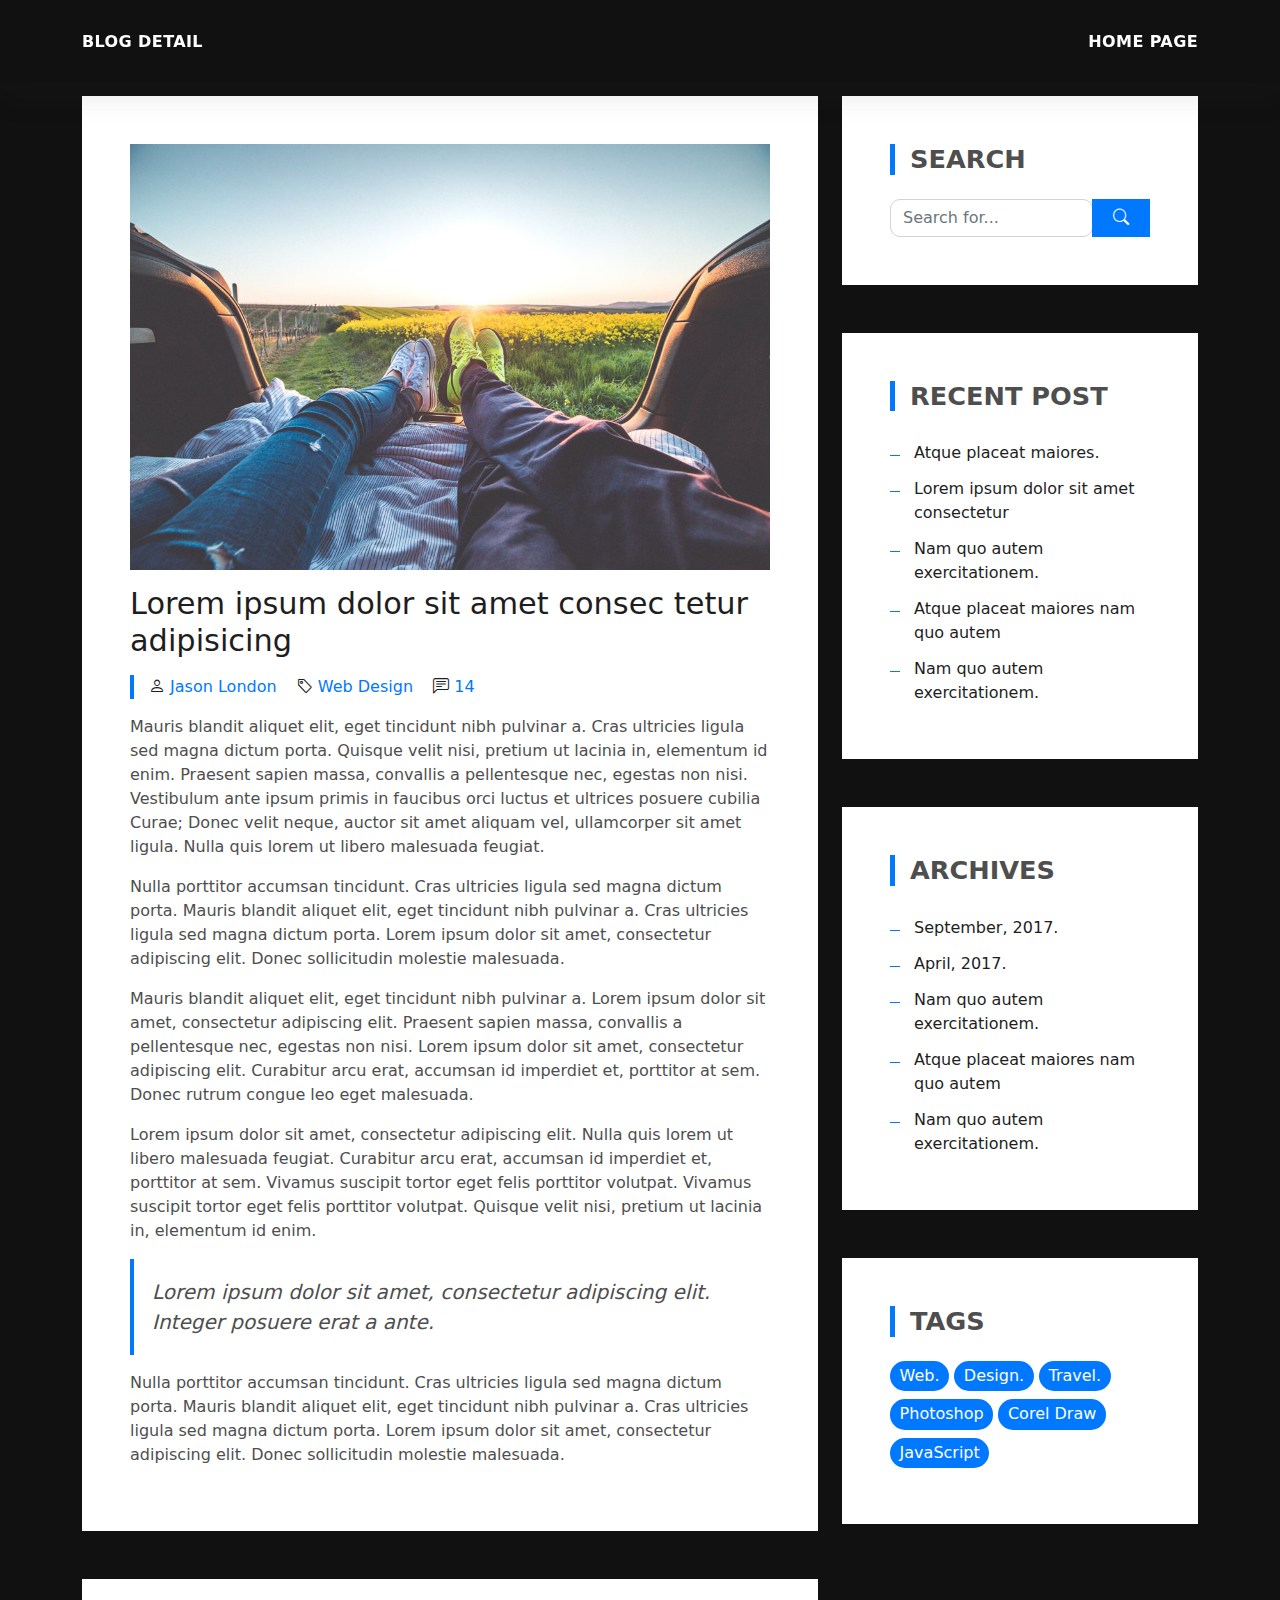
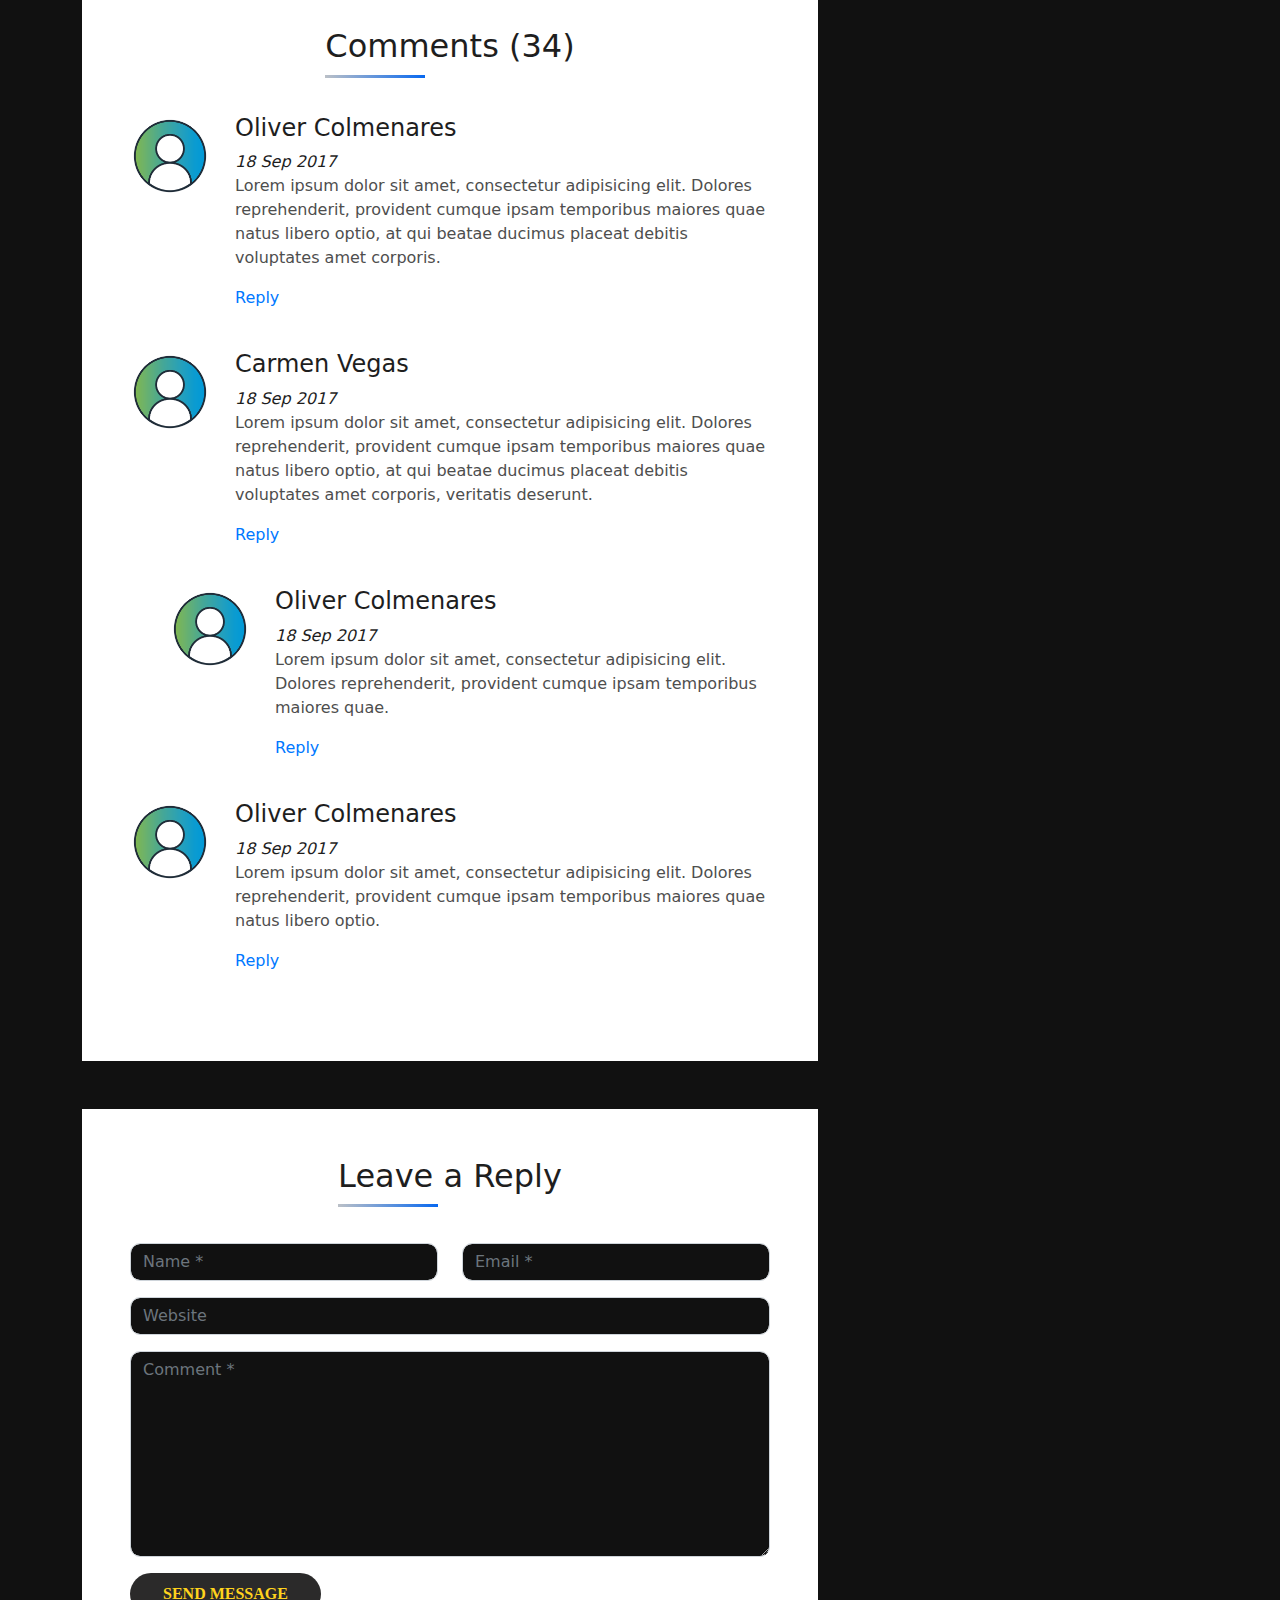
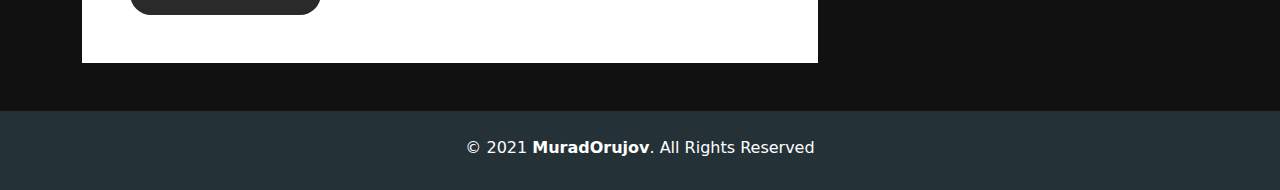
<file: blog-single.html>
<!DOCTYPE html>
<html lang="en">

<head>
  <meta charset="utf-8">
  <meta name="viewport" content="width=device-width, initial-scale=1, shrink-to-fit=no">
  <meta content="width=device-width, initial-scale=1.0" name="viewport">

  <title>Blog | Murad Orucov</title>
  <meta content="" name="description">
  <meta content="" name="keywords">

  <!-- Favicons -->
  <link href="assets/img/logo.png" rel="icon">
  <!--<link href="assets/img/apple-touch-icon.png" rel="apple-touch-icon">-->

  <!-- Lib CSS Files -->
  <link href="assets/css/lib/bootstrap.min.css" rel="stylesheet">
  <link href="assets/css/lib/bootstrap-icons.css" rel="stylesheet">
  <link href="assets/css/lib/glightbox.min.css" rel="stylesheet">
  <link href="assets/css/lib/swiper-bundle.min.css" rel="stylesheet">

  <!-- Template Main CSS File -->
  <link href="assets/css/style.css" rel="stylesheet">
  <link href="assets/css/addition.css" rel="stylesheet">
  <!-- Bootstrap CSS -->
  <!-- <link rel="stylesheet" href="https://stackpath.bootstrapcdn.com/bootstrap/4.3.1/css/bootstrap.min.css"
    integrity="sha384-ggOyR0iXCbMQv3Xipma34MD+dH/1fQ784/j6cY/iJTQUOhcWr7x9JvoRxT2MZw1T" crossorigin="anonymous"> -->
</head>

<body>

  <div id="preloader" class="loader_bg">
    <div class="loader"></div>
    <!-- <div class="loader-it"></div>
        <div class="loader-i"></div> -->
  </div>

  <!-- <div id="preloader"></div> -->
  <a href="#" class="back-to-top d-flex align-items-center justify-content-center"><i
      class="bi bi-arrow-up-short"></i></a>

  <!-- ======= Header ======= -->
  <header id="header" class="fixed-top header-back">

    <div class="container ">

      <nav id="navbar" class="navbar d-flex align-items-center justify-content-between">
        <ul class="d-flex li-padding">
          <li><a class="nav-link scrollto ">Blog Detail</a> </li>
          <li><a class="nav-link scrollto " href="./index.html">Home Page</a></li>
        </ul>
      </nav>

    </div>

  </header><!-- End Header -->

  <main id="main">



    <!-- ======= Blog Single Section ======= -->
    <section class="blog-wrapper sect-pt4" id="blog">
      <div class="container">
        <div class="row">
          <div class="col-md-8">
            <div class="post-box">
              <div class="post-thumb">
                <img src="assets/img/post-1.jpg" class="img-fluid" alt="">
              </div>
              <div class="post-meta">
                <h1 class="article-title">Lorem ipsum dolor sit amet consec tetur adipisicing</h1>
                <ul>
                  <li>
                    <span class="bi bi-person"></span>
                    <a href="#">Jason London</a>
                  </li>
                  <li>
                    <span class="bi bi-tag"></span>
                    <a href="#">Web Design</a>
                  </li>
                  <li>
                    <span class="bi bi-chat-left-text"></span>
                    <a href="#">14</a>
                  </li>
                </ul>
              </div>
              <div class="article-content">
                <p>
                  Mauris blandit aliquet elit, eget tincidunt nibh pulvinar a. Cras ultricies ligula sed magna dictum
                  porta. Quisque velit
                  nisi, pretium ut lacinia in, elementum id enim. Praesent sapien massa, convallis a pellentesque
                  nec, egestas non nisi. Vestibulum ante ipsum primis in faucibus orci luctus et ultrices posuere
                  cubilia Curae; Donec velit neque, auctor sit amet aliquam vel, ullamcorper sit amet ligula.
                  Nulla quis lorem ut libero malesuada feugiat.
                </p>
                <p>
                  Nulla porttitor accumsan tincidunt. Cras ultricies ligula sed magna dictum porta. Mauris blandit
                  aliquet elit, eget tincidunt
                  nibh pulvinar a. Cras ultricies ligula sed magna dictum porta. Lorem ipsum dolor sit amet,
                  consectetur adipiscing elit. Donec sollicitudin molestie malesuada.
                </p>
                <p>
                  Mauris blandit aliquet elit, eget tincidunt nibh pulvinar a. Lorem ipsum dolor sit amet, consectetur
                  adipiscing elit. Praesent
                  sapien massa, convallis a pellentesque nec, egestas non nisi. Lorem ipsum dolor sit amet,
                  consectetur adipiscing elit. Curabitur arcu erat, accumsan id imperdiet et, porttitor at
                  sem. Donec rutrum congue leo eget malesuada.
                </p>
                <p>
                  Lorem ipsum dolor sit amet, consectetur adipiscing elit. Nulla quis lorem ut libero malesuada feugiat.
                  Curabitur arcu erat,
                  accumsan id imperdiet et, porttitor at sem. Vivamus suscipit tortor eget felis porttitor
                  volutpat. Vivamus suscipit tortor eget felis porttitor volutpat. Quisque velit nisi, pretium
                  ut lacinia in, elementum id enim.
                </p>
                <blockquote class="blockquote">
                  <p class="mb-0">Lorem ipsum dolor sit amet, consectetur adipiscing elit. Integer posuere erat a ante.
                  </p>
                </blockquote>
                <p>
                  Nulla porttitor accumsan tincidunt. Cras ultricies ligula sed magna dictum porta. Mauris blandit
                  aliquet elit, eget tincidunt
                  nibh pulvinar a. Cras ultricies ligula sed magna dictum porta. Lorem ipsum dolor sit amet,
                  consectetur adipiscing elit. Donec sollicitudin molestie malesuada.
                </p>
              </div>
            </div>
            <div class="box-comments">
              <div class="title-box-2">
                <h4 class="title-comments title-left">Comments (34)</h4>
              </div>
              <ul class="list-comments">
                <li>
                  <div class="comment-avatar">
                    <img src="assets/img/user.png" alt="">
                  </div>
                  <div class="comment-details">
                    <h4 class="comment-author">Oliver Colmenares</h4>
                    <span>18 Sep 2017</span>
                    <p>
                      Lorem ipsum dolor sit amet, consectetur adipisicing elit. Dolores reprehenderit, provident cumque
                      ipsam temporibus maiores
                      quae natus libero optio, at qui beatae ducimus placeat debitis voluptates amet corporis.
                    </p>
                    <a href="3">Reply</a>
                  </div>
                </li>
                <li>
                  <div class="comment-avatar">
                    <img src="assets/img/user.png" alt="">
                  </div>
                  <div class="comment-details">
                    <h4 class="comment-author">Carmen Vegas</h4>
                    <span>18 Sep 2017</span>
                    <p>
                      Lorem ipsum dolor sit amet, consectetur adipisicing elit. Dolores reprehenderit, provident cumque
                      ipsam temporibus maiores
                      quae natus libero optio, at qui beatae ducimus placeat debitis voluptates amet corporis,
                      veritatis deserunt.
                    </p>
                    <a href="3">Reply</a>
                  </div>
                </li>
                <li class="comment-children">
                  <div class="comment-avatar">
                    <img src="assets/img/user.png" alt="">
                  </div>
                  <div class="comment-details">
                    <h4 class="comment-author">Oliver Colmenares</h4>
                    <span>18 Sep 2017</span>
                    <p>
                      Lorem ipsum dolor sit amet, consectetur adipisicing elit. Dolores reprehenderit, provident cumque
                      ipsam temporibus maiores
                      quae.
                    </p>
                    <a href="3">Reply</a>
                  </div>
                </li>
                <li>
                  <div class="comment-avatar">
                    <img src="assets/img/user.png" alt="">
                  </div>
                  <div class="comment-details">
                    <h4 class="comment-author">Oliver Colmenares</h4>
                    <span>18 Sep 2017</span>
                    <p>
                      Lorem ipsum dolor sit amet, consectetur adipisicing elit. Dolores reprehenderit, provident cumque
                      ipsam temporibus maiores
                      quae natus libero optio.
                    </p>
                    <a href="3">Reply</a>
                  </div>
                </li>
              </ul>
            </div>
            <div class="form-comments">
              <div class="title-box-2">
                <h3 class="title-left">
                  Leave a Reply
                </h3>
              </div>
              <form class="form-mf">
                <div class="row">
                  <div class="col-md-6 mb-3">
                    <div class="form-group">
                      <input type="text" class="form-control input-mf" id="inputName" placeholder="Name *" required>
                    </div>
                  </div>
                  <div class="col-md-6 mb-3">
                    <div class="form-group">
                      <input type="email" class="form-control input-mf" id="inputEmail1" placeholder="Email *" required>
                    </div>
                  </div>
                  <div class="col-md-12 mb-3">
                    <div class="form-group">
                      <input type="url" class="form-control input-mf" id="inputUrl" placeholder="Website">
                    </div>
                  </div>
                  <div class="col-md-12 mb-3">
                    <div class="form-group">
                      <textarea id="textMessage" class="form-control input-mf" placeholder="Comment *" name="message"
                        cols="45" rows="8" required></textarea>
                    </div>
                  </div>
                  <div class="col-md-12">
                    <button type="submit" class="button button-a button-big button-rouded">Send Message</button>
                  </div>
                </div>
              </form>
            </div>
          </div>
          <div class="col-md-4">
            <div class="widget-sidebar sidebar-search">
              <h5 class="sidebar-title">Search</h5>
              <div class="sidebar-content">
                <form>
                  <div class="input-group">
                    <input type="text" class="form-control" placeholder="Search for..." aria-label="Search for...">
                    <span class="input-group-btn">
                      <button class="btn btn-secondary btn-search" type="button">
                        <span class="bi bi-search"></span>
                      </button>
                    </span>
                  </div>
                </form>
              </div>
            </div>
            <div class="widget-sidebar">
              <h5 class="sidebar-title">Recent Post</h5>
              <div class="sidebar-content">
                <ul class="list-sidebar">
                  <li>
                    <a href="#">Atque placeat maiores.</a>
                  </li>
                  <li>
                    <a href="#">Lorem ipsum dolor sit amet consectetur</a>
                  </li>
                  <li>
                    <a href="#">Nam quo autem exercitationem.</a>
                  </li>
                  <li>
                    <a href="#">Atque placeat maiores nam quo autem</a>
                  </li>
                  <li>
                    <a href="#">Nam quo autem exercitationem.</a>
                  </li>
                </ul>
              </div>
            </div>
            <div class="widget-sidebar">
              <h5 class="sidebar-title">Archives</h5>
              <div class="sidebar-content">
                <ul class="list-sidebar">
                  <li>
                    <a href="#">September, 2017.</a>
                  </li>
                  <li>
                    <a href="#">April, 2017.</a>
                  </li>
                  <li>
                    <a href="#">Nam quo autem exercitationem.</a>
                  </li>
                  <li>
                    <a href="#">Atque placeat maiores nam quo autem</a>
                  </li>
                  <li>
                    <a href="#">Nam quo autem exercitationem.</a>
                  </li>
                </ul>
              </div>
            </div>
            <div class="widget-sidebar widget-tags">
              <h5 class="sidebar-title">Tags</h5>
              <div class="sidebar-content">
                <ul>
                  <li>
                    <a href="#">Web.</a>
                  </li>
                  <li>
                    <a href="#">Design.</a>
                  </li>
                  <li>
                    <a href="#">Travel.</a>
                  </li>
                  <li>
                    <a href="#">Photoshop</a>
                  </li>
                  <li>
                    <a href="#">Corel Draw</a>
                  </li>
                  <li>
                    <a href="#">JavaScript</a>
                  </li>
                </ul>
              </div>
            </div>
          </div>
        </div>
      </div>
    </section><!-- End Blog Single Section -->

  </main><!-- End #main -->

  <!-- ======= Footer ======= -->
  <footer>
    <div class="container">
      <div class="row">
        <div class="col-sm-12">
          <div class="copyright-box">
            <p class="copyright">&copy; 2021 <strong>MuradOrujov</strong>. All Rights Reserved</p>
          </div>
        </div>
      </div>
    </div>
  </footer><!-- End  Footer -->

  <!-- Lib JS Files -->
  <script src="assets/js/lib/bootstrap.bundle.min.js"></script>
  <script src="assets/js/lib/glightbox.min.js"></script>
  <script src="assets/js/lib/validate.js"></script>
  <script src="assets/js/lib/purecounter.js"></script>
  <script src="assets/js/lib/swiper-bundle.min.js"></script>
  <script src="assets/js/lib/typed.min.js"></script>

  <!-- Template Main JS File -->
  <script src="assets/js/main.js"></script>

  <!-- Optional JavaScript -->
  <!-- jQuery first, then Popper.js, then Bootstrap JS -->
  <script src="https://code.jquery.com/jquery-3.3.1.slim.min.js"
    integrity="sha384-q8i/X+965DzO0rT7abK41JStQIAqVgRVzpbzo5smXKp4YfRvH+8abtTE1Pi6jizo"
    crossorigin="anonymous"></script>
  <script src="https://cdnjs.cloudflare.com/ajax/libs/popper.js/1.14.7/umd/popper.min.js"
    integrity="sha384-UO2eT0CpHqdSJQ6hJty5KVphtPhzWj9WO1clHTMGa3JDZwrnQq4sF86dIHNDz0W1"
    crossorigin="anonymous"></script>
  <script src="https://stackpath.bootstrapcdn.com/bootstrap/4.3.1/js/bootstrap.min.js"
    integrity="sha384-JjSmVgyd0p3pXB1rRibZUAYoIIy6OrQ6VrjIEaFf/nJGzIxFDsf4x0xIM+B07jRM"
    crossorigin="anonymous"></script>

</body>

</html>
</file>
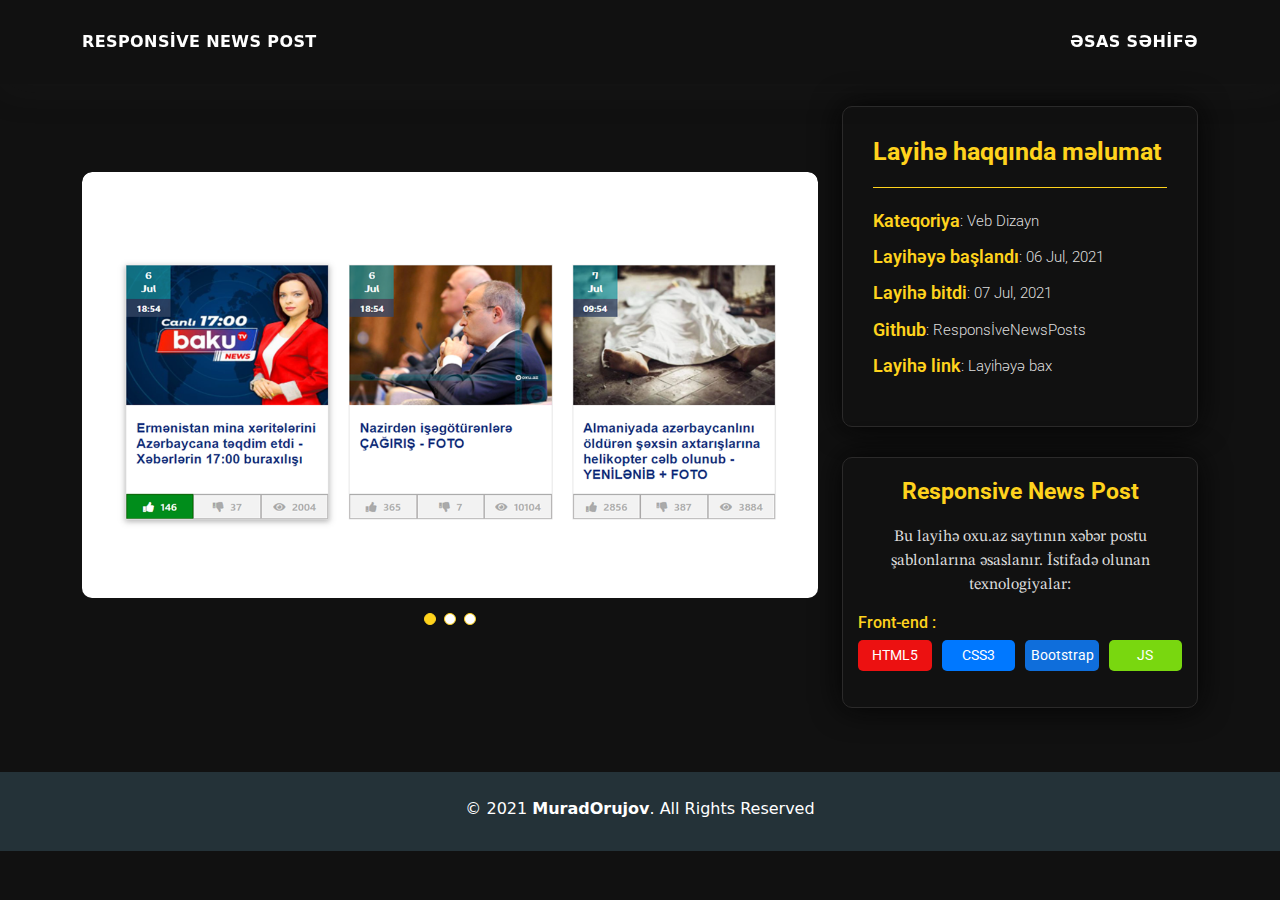
<file: portfolio-details.html>
<!DOCTYPE html>
<html lang="en">

<head>
  <meta charset="utf-8">
  <meta name="viewport" content="width=device-width, initial-scale=1, shrink-to-fit=no">
  <meta content="width=device-width, initial-scale=1.0" name="viewport">

  <title>Project | Murad Orucov</title>
  <meta content="" name="description">
  <meta content="" name="keywords">

  <!-- Favicons -->
  <link href="assets/img/logo.png" rel="icon">
  <!--<link href="assets/img/apple-touch-icon.png" rel="apple-touch-icon">-->

  <!-- Lib CSS Files -->
  <link href="assets/css/lib/bootstrap.min.css" rel="stylesheet">
  <link href="assets/css/lib/bootstrap-icons.css" rel="stylesheet">
  <link href="assets/css/lib/glightbox.min.css" rel="stylesheet">
  <link href="assets/css/lib/swiper-bundle.min.css" rel="stylesheet">

  <!-- Template Main CSS File -->
  <link href="assets/css/style.css" rel="stylesheet">
  <link href="assets/css/addition.css" rel="stylesheet">
  <link rel="preconnect" href="https://fonts.googleapis.com">
  <link rel="preconnect" href="https://fonts.gstatic.com" crossorigin>
  <link href="https://fonts.googleapis.com/css2?family=Roboto:wght@700&display=swap" rel="stylesheet">
  <!-- Bootstrap CSS -->
  <!-- <link rel="stylesheet" href="https://stackpath.bootstrapcdn.com/bootstrap/4.3.1/css/bootstrap.min.css"
    integrity="sha384-ggOyR0iXCbMQv3Xipma34MD+dH/1fQ784/j6cY/iJTQUOhcWr7x9JvoRxT2MZw1T" crossorigin="anonymous"> -->
</head>

<body>

  <div id="preloader" class="loader_bg">
    <div class="loader"></div>
    <!-- <div class="loader-it"></div>
      <div class="loader-i"></div> -->
  </div>

  <!-- <div id="preloader"></div> -->
  <a href="#" class="back-to-top d-flex align-items-center justify-content-center"><i
      class="bi bi-arrow-up-short"></i></a>


  <!-- ======= Header ======= -->
  <header id="header" class="fixed-top header-back">

    <div class="container ">

      <nav id="navbar" class="navbar d-flex align-items-center justify-content-between">
        <ul class="d-flex li-padding">
          <li><a class="nav-link scrollto ">Responsİve News Post</a> </li>
          <li><a class="nav-link scrollto " href="./index.html">Əsas Səhİfə</a></li>
        </ul>
      </nav>

    </div>

  </header>
  <!-- End Header -->

  <main id="main">

    <!-- ======= Portfolio Details Section ======= -->
    <section id="portfolio-details" class="portfolio-details">
      <div class="container">

        <div class="row gy-4 align-items-center">

          <div class="col-lg-8">
            <div class="portfolio-details-slider swiper-container">
              <div class="swiper-wrapper align-items-center">

                <div class="swiper-slide">
                  <img src="assets/img/portfolio-details-1.png" alt="">
                </div>

                <div class="swiper-slide">
                  <img src="assets/img/portfolio-details-2.png" alt="">
                </div>

                <div class="swiper-slide">
                  <img src="assets/img/portfolio-details-3.png" alt="">
                </div>

              </div>
              <div class="swiper-pagination"></div>
            </div>
          </div>

          <div class="col-lg-4">
            <div class="portfolio-info">
              <h3>Layihə haqqında məlumat</h3>
              <ul>
                <li>
                  <div class="title-p">Kateqoriya </div>
                  <div class="title-pp">: Veb Dizayn</div>
                </li>
                <li>
                  <div class="title-p">Layihəyə başlandı</div>
                  <div class="title-pp">: 06 Jul, 2021</div>
                </li>
                <li>
                  <div class="title-p">Layihə bitdi</div>
                  <div class="title-pp">: 07 Jul, 2021</div>
                </li>
                <li>
                  <div class="title-p">Github</div>
                  <a href="https://github.com/Murad685/OxuAzResponsiveNewsPosts">
                    <div class="title-pp">: ResponsİveNewsPosts</div>
                  </a>
                </li>
                <li>
                  <div class="title-p">Layihə link </div>
                  <a href="https://murad685.github.io/OxuAzResponsiveNewsPosts/">
                    <div class="title-pp">: Layihəyə bax</div>
                  </a>
                </li>
              </ul>
            </div>
            <div class="portfolio-description">
              <h2>Responsive News Post</h2>
              <p>
                Bu layihə <a style=" color:#ddd" href="https://oxu.az/">oxu.az</a> saytının xəbər postu şablonlarına
                əsaslanır. İstifadə olunan texnologiyalar:
              <h6 style="text-align: left; color:#ffd31d">Front-end :</h6>
              <ul class="portfoli-texnolgy potfolio-gridfront">
                <li style="background-color:rgb(236, 17, 17);">HTML5</li>
                <li style="background-color:#0078ff;">CSS3</li>
                <li style="background-color:#0f6edb;">Bootstrap</li>
                <li>JS</li>
              </ul>
              </p>
            </div>
          </div>

        </div>

      </div>
    </section><!-- End Portfolio Details Section -->

  </main><!-- End #main -->

  <!-- ======= Footer ======= -->
  <footer>
    <div class="container">
      <div class="row">
        <div class="col-sm-12">
          <div class="copyright-box">
            <p class="copyright">&copy; 2021 <strong>MuradOrujov</strong>. All Rights Reserved</p>
          </div>
        </div>
      </div>
    </div>
  </footer><!-- End  Footer -->

  <!-- Lib JS Files -->
  <script src="assets/js/lib/bootstrap.bundle.min.js"></script>
  <script src="assets/js/lib/glightbox.min.js"></script>
  <script src="assets/js/lib/validate.js"></script>
  <script src="assets/js/lib/purecounter.js"></script>
  <script src="assets/js/lib/swiper-bundle.min.js"></script>
  <script src="assets/js/lib/typed.min.js"></script>

  <!-- Template Main JS File -->
  <script src="assets/js/main.js"></script>

  <!-- Optional JavaScript -->
  <!-- jQuery first, then Popper.js, then Bootstrap JS -->
  <script src="https://code.jquery.com/jquery-3.3.1.slim.min.js"
    integrity="sha384-q8i/X+965DzO0rT7abK41JStQIAqVgRVzpbzo5smXKp4YfRvH+8abtTE1Pi6jizo"
    crossorigin="anonymous"></script>
  <script src="https://cdnjs.cloudflare.com/ajax/libs/popper.js/1.14.7/umd/popper.min.js"
    integrity="sha384-UO2eT0CpHqdSJQ6hJty5KVphtPhzWj9WO1clHTMGa3JDZwrnQq4sF86dIHNDz0W1"
    crossorigin="anonymous"></script>
  <script src="https://stackpath.bootstrapcdn.com/bootstrap/4.3.1/js/bootstrap.min.js"
    integrity="sha384-JjSmVgyd0p3pXB1rRibZUAYoIIy6OrQ6VrjIEaFf/nJGzIxFDsf4x0xIM+B07jRM"
    crossorigin="anonymous"></script>

</body>

</html>
</file>
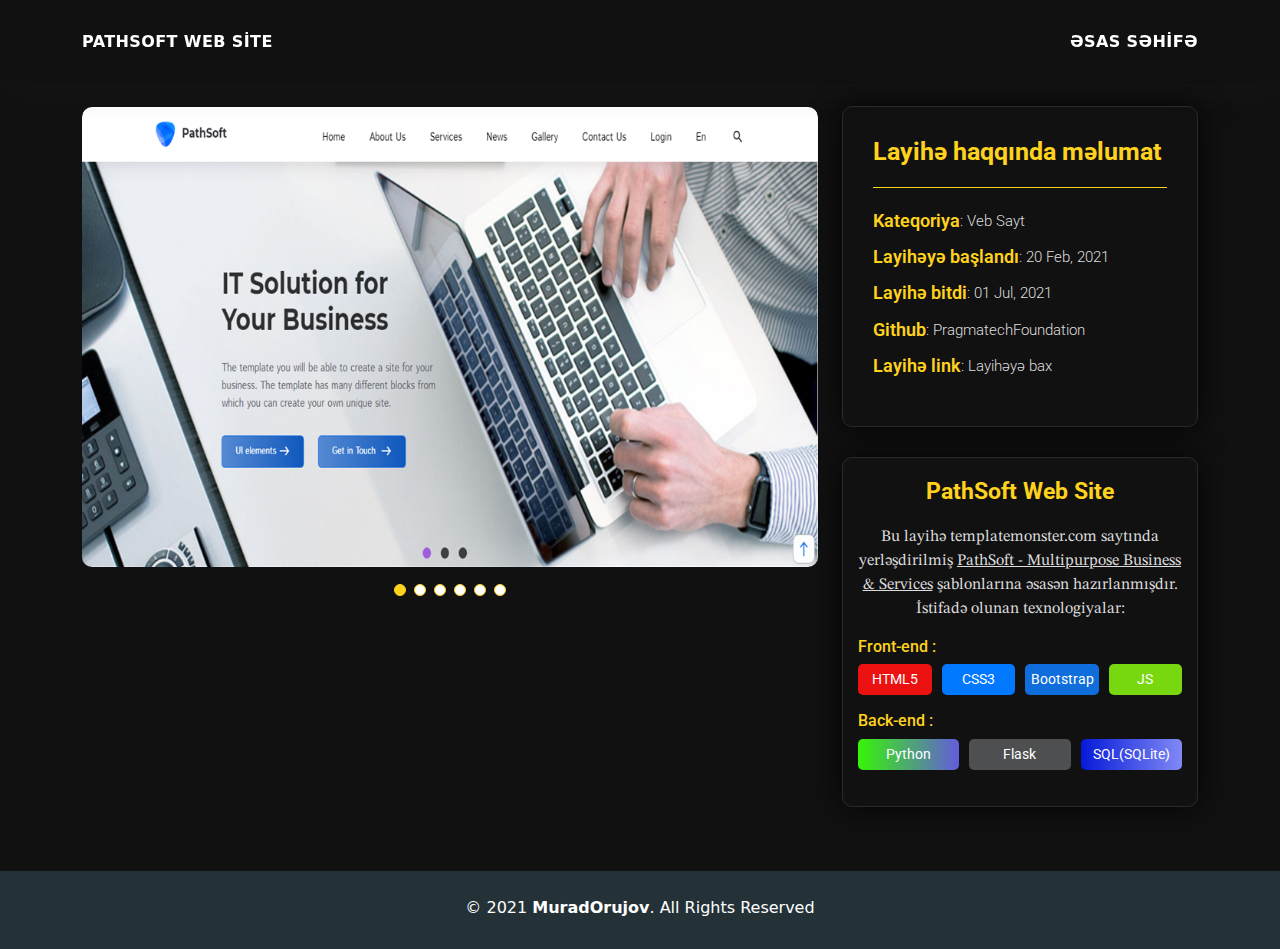
<file: portfolio-details2.html>
<!DOCTYPE html>
<html lang="en">

<head>
    <meta charset="utf-8">
    <meta name="viewport" content="width=device-width, initial-scale=1, shrink-to-fit=no">
    <meta content="width=device-width, initial-scale=1.0" name="viewport">

    <title>Project | Murad Orucov</title>
    <meta content="" name="description">
    <meta content="" name="keywords">

    <!-- Favicons -->
    <link href="assets/img/logo.png" rel="icon">
    <!--<link href="assets/img/apple-touch-icon.png" rel="apple-touch-icon">-->

    <!-- Lib CSS Files -->
    <link href="assets/css/lib/bootstrap.min.css" rel="stylesheet">
    <link href="assets/css/lib/bootstrap-icons.css" rel="stylesheet">
    <link href="assets/css/lib/glightbox.min.css" rel="stylesheet">
    <link href="assets/css/lib/swiper-bundle.min.css" rel="stylesheet">

    <!-- Template Main CSS File -->
    <link href="assets/css/style.css" rel="stylesheet">
    <link href="assets/css/addition.css" rel="stylesheet">


    <link rel="preconnect" href="https://fonts.googleapis.com">
    <link rel="preconnect" href="https://fonts.gstatic.com" crossorigin>
    <link href="https://fonts.googleapis.com/css2?family=Roboto:wght@700&display=swap" rel="stylesheet">
    <!-- Bootstrap CSS -->
    <!-- <link rel="stylesheet" href="https://stackpath.bootstrapcdn.com/bootstrap/4.3.1/css/bootstrap.min.css"
    integrity="sha384-ggOyR0iXCbMQv3Xipma34MD+dH/1fQ784/j6cY/iJTQUOhcWr7x9JvoRxT2MZw1T" crossorigin="anonymous"> -->
</head>

<body>

    <div id="preloader" class="loader_bg">
        <div class="loader"></div>
        <!-- <div class="loader-it"></div>
      <div class="loader-i"></div> -->
    </div>

    <!-- <div id="preloader"></div> -->
    <a href="#" class="back-to-top d-flex align-items-center justify-content-center"><i
            class="bi bi-arrow-up-short"></i></a>


    <!-- ======= Header ======= -->
    <header id="header" class="fixed-top header-back">

        <div class="container ">

            <nav id="navbar" class="navbar d-flex align-items-center justify-content-between">
                <ul class="d-flex li-padding">
                    <li><a class="nav-link scrollto ">PathSoft Web Sİte</a> </li>
                    <li><a class="nav-link scrollto " href="./index.html">Əsas Səhİfə</a></li>
                </ul>
            </nav>

        </div>

    </header>
    <!-- End Header -->

    <main id="main">

        <!-- ======= Portfolio Details Section ======= -->
        <section id="portfolio-details" class="portfolio-details">
            <div class="container">

                <div class="row gy-4">

                    <div class="col-lg-8">
                        <div class="portfolio-details-slider swiper-container">
                            <div class="swiper-wrapper align-items-center">
                                <div class="swiper-slide">
                                    <img src="assets/img/project2.png" alt="">
                                </div>
                                <div class="swiper-slide">
                                    <img src="assets/img/portfolio-details2-4.png" alt="">
                                </div>
                                <div class="swiper-slide">
                                    <img src="assets/img/portfolio-details2-5.png" alt="">
                                </div>
                                <div class="swiper-slide">
                                    <img src="assets/img/portfolio-details2-6.png" alt="">
                                </div>
                                <div class="swiper-slide">
                                    <img src="assets/img/portfolio-details2-2.png" alt="">
                                </div>
                                <div class="swiper-slide">
                                    <img src="assets/img/portfolio-details2-3.png" alt="">
                                </div>
                            </div>
                            <div class="swiper-pagination"></div>
                        </div>
                    </div>

                    <div class="col-lg-4">
                        <div class="portfolio-info">
                            <h3>Layihə haqqında məlumat</h3>
                            <ul>
                                <li>
                                    <div class="title-p">Kateqoriya </div>
                                    <div class="title-pp">: Veb Sayt</div>
                                </li>
                                <li>
                                    <div class="title-p">Layihəyə başlandı</div>
                                    <div class="title-pp">: 20 Feb, 2021</div>
                                </li>
                                <li>
                                    <div class="title-p">Layihə bitdi</div>
                                    <div class="title-pp">: 01 Jul, 2021</div>
                                </li>
                                <li>
                                    <div class="title-p">Github</div>
                                    <a href="https://github.com/Murad685/PragmatechFoundationProject">
                                        <div class="title-pp">: PragmatechFoundation</div>
                                    </a>
                                </li>
                                <li>
                                    <div class="title-p">Layihə link </div>
                                    <a href="./404.html">
                                        <div class="title-pp">: Layihəyə bax</div>
                                    </a>
                                </li>
                            </ul>
                        </div>
                        <div class="portfolio-description">
                            <h2>PathSoft Web Site</h2>
                            <p>
                                Bu layihə <a style=" color:#ddd"
                                    href="https://www.templatemonsterpreview.com/demo/83414.html?_gl=1*14anyrp*_ga*MTA4NjYyOTIxMi4xNjIyNzI0NjYw*_ga_FTPYEGT5LY*MTYyNjE5NTkxMS4xMy4xLjE2MjYxOTU5MjIuNDk.&_ga=2.5207476.667484945.1626195912-1086629212.1622724660&_gac=1.225054184.1626195914.CjwKCAjw87SHBhBiEiwAukSeUcYd8NeWOPnAKJhIdhipZLNUIbJ5xSZ7-dPhSHycVHkkunUt-NMLTBoCGiYQAvD_BwE">templatemonster.com</a>
                                saytında yerləşdirilmiş <a style=" color:#ddd; text-decoration:underline;"
                                    href="https://www.templatemonsterpreview.com/demo/83414.html?_gl=1*14anyrp*_ga*MTA4NjYyOTIxMi4xNjIyNzI0NjYw*_ga_FTPYEGT5LY*MTYyNjE5NTkxMS4xMy4xLjE2MjYxOTU5MjIuNDk.&_ga=2.5207476.667484945.1626195912-1086629212.1622724660&_gac=1.225054184.1626195914.CjwKCAjw87SHBhBiEiwAukSeUcYd8NeWOPnAKJhIdhipZLNUIbJ5xSZ7-dPhSHycVHkkunUt-NMLTBoCGiYQAvD_BwE">PathSoft
                                    - Multipurpose Business & Services</a> şablonlarına əsasən hazırlanmışdır. İstifadə
                                olunan texnologiyalar:
                            <h6 style="text-align: left; color:#ffd31d">Front-end :</h6>
                            <ul class="portfoli-texnolgy potfolio-gridfront">
                                <li style="background-color:rgb(236, 17, 17);">HTML5</li>
                                <li style="background-color:#0078ff;">CSS3</li>
                                <li style="background-color:#0f6edb;">Bootstrap</li>
                                <li>JS</li>
                            </ul>
                            <h6 style="text-align: left; color:#ffd31d">Back-end :</h6>
                            <ul class="portfoli-texnolgy potfolio-gridback">
                                <li style="background:linear-gradient(to right, #36f507 0, #645bdb 100%);">Python</li>
                                <li style="background-color:#4e4f50;">Flask</li>
                                <li style="background:linear-gradient(to right, #051ad8 0, #8189f5 100%);">SQL(SQLite)
                                </li>
                            </ul>
                            </p>
                        </div>
                    </div>

                </div>

            </div>
        </section><!-- End Portfolio Details Section -->

    </main><!-- End #main -->

    <!-- ======= Footer ======= -->
    <footer>
        <div class="container">
            <div class="row">
                <div class="col-sm-12">
                    <div class="copyright-box">
                        <p class="copyright">&copy; 2021 <strong>MuradOrujov</strong>. All Rights Reserved</p>
                    </div>
                </div>
            </div>
        </div>
    </footer><!-- End  Footer -->

    <!-- Lib JS Files -->
    <script src="assets/js/lib/bootstrap.bundle.min.js"></script>
    <script src="assets/js/lib/glightbox.min.js"></script>
    <script src="assets/js/lib/validate.js"></script>
    <script src="assets/js/lib/purecounter.js"></script>
    <script src="assets/js/lib/swiper-bundle.min.js"></script>
    <script src="assets/js/lib/typed.min.js"></script>

    <!-- Template Main JS File -->
    <script src="assets/js/main.js"></script>

    <!-- Optional JavaScript -->
    <!-- jQuery first, then Popper.js, then Bootstrap JS -->
    <script src="https://code.jquery.com/jquery-3.3.1.slim.min.js"
        integrity="sha384-q8i/X+965DzO0rT7abK41JStQIAqVgRVzpbzo5smXKp4YfRvH+8abtTE1Pi6jizo"
        crossorigin="anonymous"></script>
    <script src="https://cdnjs.cloudflare.com/ajax/libs/popper.js/1.14.7/umd/popper.min.js"
        integrity="sha384-UO2eT0CpHqdSJQ6hJty5KVphtPhzWj9WO1clHTMGa3JDZwrnQq4sF86dIHNDz0W1"
        crossorigin="anonymous"></script>
    <script src="https://stackpath.bootstrapcdn.com/bootstrap/4.3.1/js/bootstrap.min.js"
        integrity="sha384-JjSmVgyd0p3pXB1rRibZUAYoIIy6OrQ6VrjIEaFf/nJGzIxFDsf4x0xIM+B07jRM"
        crossorigin="anonymous"></script>

</body>

</html>
</file>
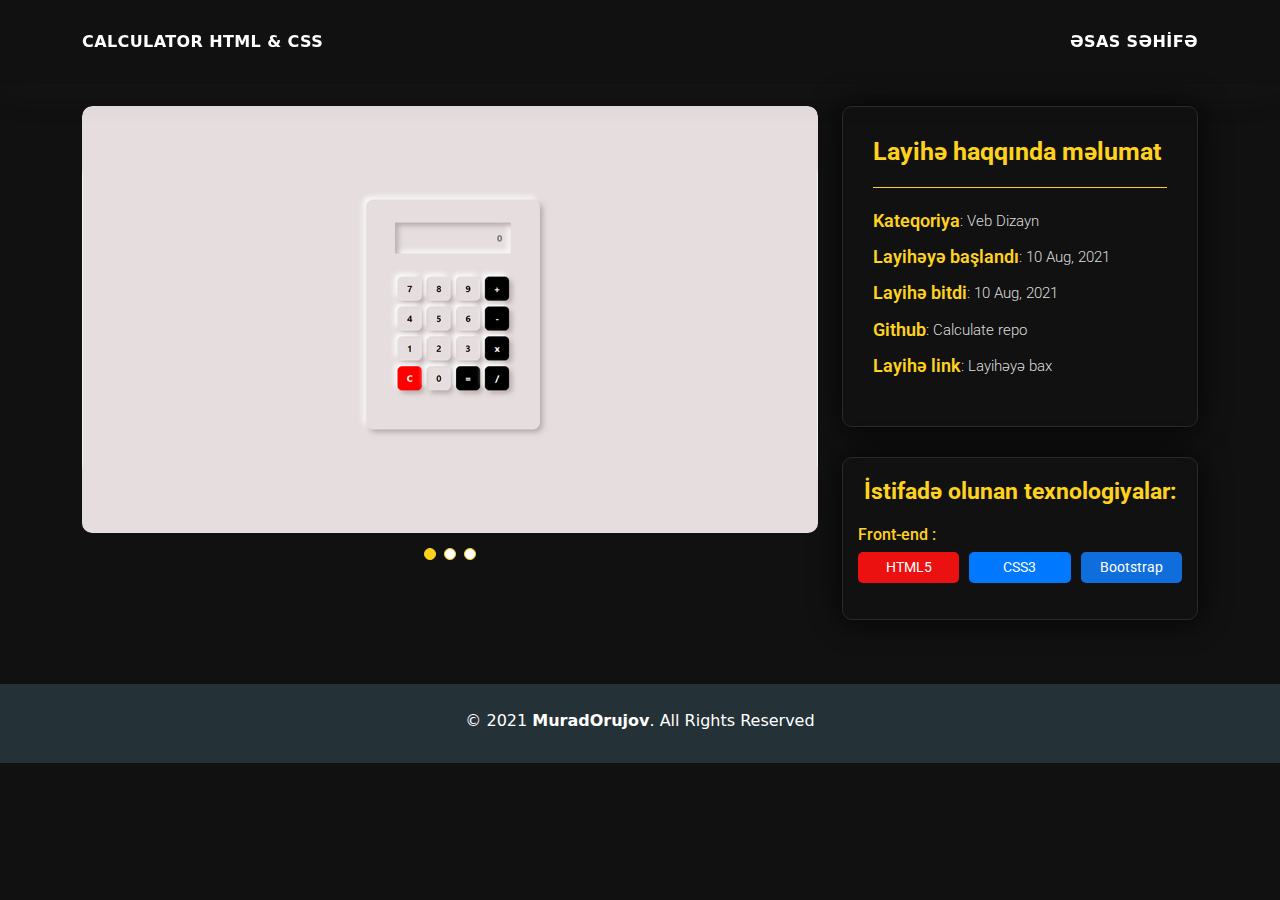
<file: portfolio-details3.html>
<!DOCTYPE html>
<html lang="en">

<head>
  <meta charset="utf-8">
  <meta name="viewport" content="width=device-width, initial-scale=1, shrink-to-fit=no">
  <meta content="width=device-width, initial-scale=1.0" name="viewport">

  <title>Project | Murad Orucov</title>
  <meta content="" name="description">
  <meta content="" name="keywords">

  <!-- Favicons -->
  <link href="assets/img/logo.png" rel="icon">
  <!--<link href="assets/img/apple-touch-icon.png" rel="apple-touch-icon">-->

  <!-- Lib CSS Files -->
  <link href="assets/css/lib/bootstrap.min.css" rel="stylesheet">
  <link href="assets/css/lib/bootstrap-icons.css" rel="stylesheet">
  <link href="assets/css/lib/glightbox.min.css" rel="stylesheet">
  <link href="assets/css/lib/swiper-bundle.min.css" rel="stylesheet">

  <!-- Template Main CSS File -->
  <link href="assets/css/style.css" rel="stylesheet">
  <link href="assets/css/addition.css" rel="stylesheet">
  <link rel="preconnect" href="https://fonts.googleapis.com">
  <link rel="preconnect" href="https://fonts.gstatic.com" crossorigin>
  <link href="https://fonts.googleapis.com/css2?family=Roboto:wght@700&display=swap" rel="stylesheet">
  <!-- Bootstrap CSS -->
  <!-- <link rel="stylesheet" href="https://stackpath.bootstrapcdn.com/bootstrap/4.3.1/css/bootstrap.min.css"
    integrity="sha384-ggOyR0iXCbMQv3Xipma34MD+dH/1fQ784/j6cY/iJTQUOhcWr7x9JvoRxT2MZw1T" crossorigin="anonymous"> -->
</head>

<body>

  <div id="preloader" class="loader_bg">
    <div class="loader"></div>
    <!-- <div class="loader-it"></div>
      <div class="loader-i"></div> -->
  </div>

  <!-- <div id="preloader"></div> -->
  <a href="#" class="back-to-top d-flex align-items-center justify-content-center"><i
      class="bi bi-arrow-up-short"></i></a>


  <!-- ======= Header ======= -->
  <header id="header" class="fixed-top header-back">

    <div class="container ">

      <nav id="navbar" class="navbar d-flex align-items-center justify-content-between">
        <ul class="d-flex li-padding">
          <li><a class="nav-link scrollto ">Calculator Html & Css</a> </li>
          <li><a class="nav-link scrollto " href="./index.html">Əsas Səhİfə</a></li>
        </ul>
      </nav>

    </div>

  </header>
  <!-- End Header -->

  <main id="main">

    <!-- ======= Portfolio Details Section ======= -->
    <section id="portfolio-details" class="portfolio-details">
      <div class="container">

        <div class="row gy-4 ">

          <div class="col-lg-8">
            <div class="portfolio-details-slider swiper-container">
              <div class="swiper-wrapper align-items-center">

                <div class="swiper-slide">
                  <img src="assets/img/portfolio-details3-1.png" alt="">
                </div>

                <div class="swiper-slide">
                  <img src="assets/img/portfolio-details3-2.png" alt="">
                </div>

                <div class="swiper-slide">
                  <img src="assets/img/portfolio-details3-3.png" alt="">
                </div>

              </div>
              <div class="swiper-pagination"></div>
            </div>
          </div>

          <div class="col-lg-4">
            <div class="portfolio-info">
              <h3>Layihə haqqında məlumat</h3>
              <ul>
                <li>
                  <div class="title-p">Kateqoriya </div>
                  <div class="title-pp">: Veb Dizayn</div>
                </li>
                <li>
                  <div class="title-p">Layihəyə başlandı</div>
                  <div class="title-pp">: 10 Aug, 2021</div>
                </li>
                <li>
                  <div class="title-p">Layihə bitdi</div>
                  <div class="title-pp">: 10 Aug, 2021</div>
                </li>
                <li>
                  <div class="title-p">Github</div>
                  <a href="https://github.com/muradorucov/calculator-html-css">
                    <div class="title-pp">: Calculate repo</div>
                  </a>
                </li>
                <li>
                  <div class="title-p">Layihə link </div>
                  <a href="https://muradorucov.github.io/calculator-html-css/">
                    <div class="title-pp">: Layihəyə bax</div>
                  </a>
                </li>
              </ul>
            </div>
            <div class="portfolio-description">
              <h2>İstifadə olunan texnologiyalar:</h2>
              <h6 style="text-align: left; color:#ffd31d">Front-end :</h6>
              <ul class="portfoli-texnolgy potfolio3-gridfront">
                <li style="background-color:rgb(236, 17, 17);">HTML5</li>
                <li style="background-color:#0078ff;">CSS3</li>
                <li style="background-color:#0f6edb;">Bootstrap</li>
              </ul>
              </p>
            </div>
          </div>

        </div>

      </div>
    </section><!-- End Portfolio Details Section -->

  </main><!-- End #main -->

  <!-- ======= Footer ======= -->
  <footer>
    <div class="container">
      <div class="row">
        <div class="col-sm-12">
          <div class="copyright-box">
            <p class="copyright">&copy; 2021 <strong>MuradOrujov</strong>. All Rights Reserved</p>
          </div>
        </div>
      </div>
    </div>
  </footer><!-- End  Footer -->

  <!-- Lib JS Files -->
  <script src="assets/js/lib/bootstrap.bundle.min.js"></script>
  <script src="assets/js/lib/glightbox.min.js"></script>
  <script src="assets/js/lib/validate.js"></script>
  <script src="assets/js/lib/purecounter.js"></script>
  <script src="assets/js/lib/swiper-bundle.min.js"></script>
  <script src="assets/js/lib/typed.min.js"></script>

  <!-- Template Main JS File -->
  <script src="assets/js/main.js"></script>

  <!-- Optional JavaScript -->
  <!-- jQuery first, then Popper.js, then Bootstrap JS -->
  <script src="https://code.jquery.com/jquery-3.3.1.slim.min.js"
    integrity="sha384-q8i/X+965DzO0rT7abK41JStQIAqVgRVzpbzo5smXKp4YfRvH+8abtTE1Pi6jizo"
    crossorigin="anonymous"></script>
  <script src="https://cdnjs.cloudflare.com/ajax/libs/popper.js/1.14.7/umd/popper.min.js"
    integrity="sha384-UO2eT0CpHqdSJQ6hJty5KVphtPhzWj9WO1clHTMGa3JDZwrnQq4sF86dIHNDz0W1"
    crossorigin="anonymous"></script>
  <script src="https://stackpath.bootstrapcdn.com/bootstrap/4.3.1/js/bootstrap.min.js"
    integrity="sha384-JjSmVgyd0p3pXB1rRibZUAYoIIy6OrQ6VrjIEaFf/nJGzIxFDsf4x0xIM+B07jRM"
    crossorigin="anonymous"></script>

</body>

</html>
</file>
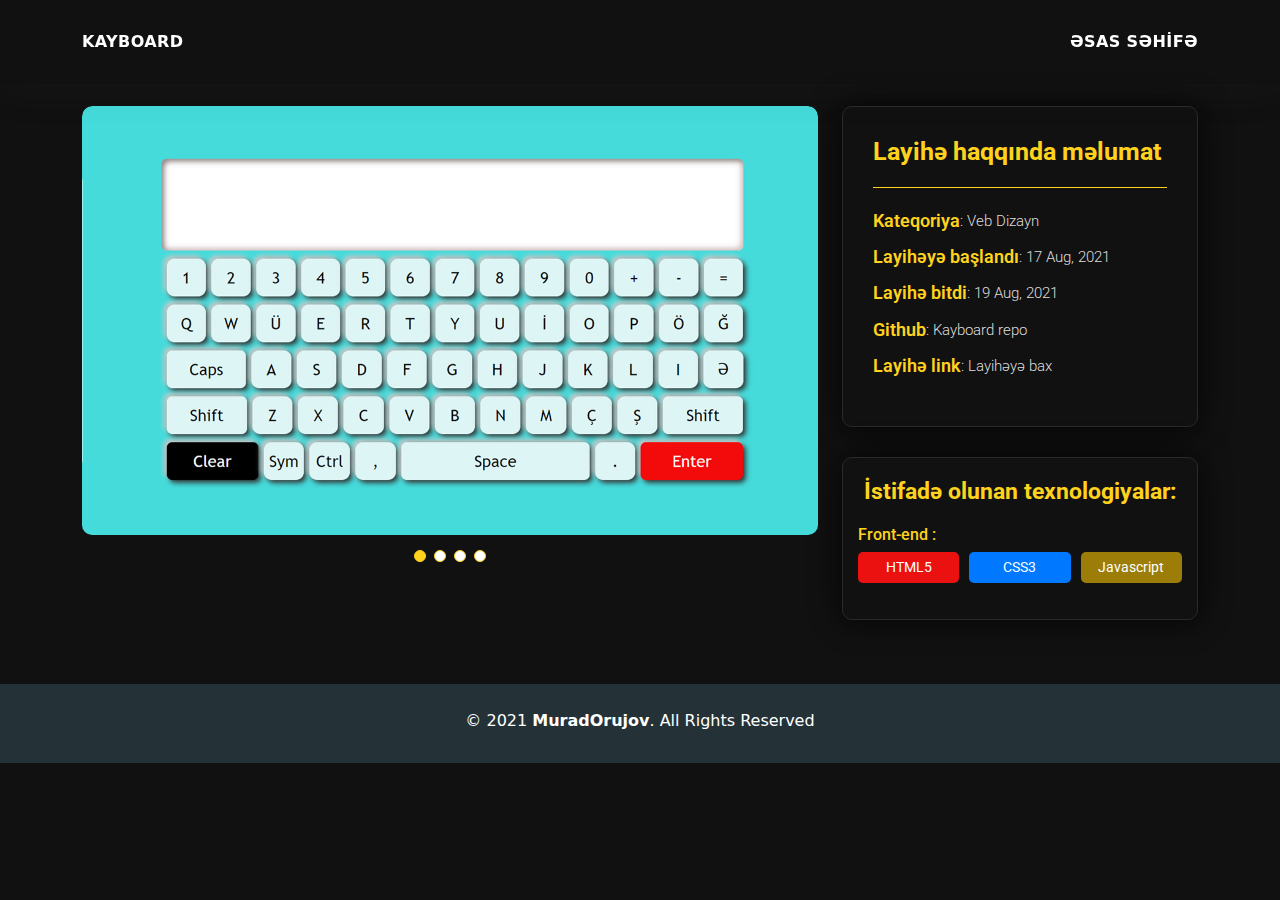
<file: portfolio-details4.html>
<!DOCTYPE html>
<html lang="en">

<head>
  <meta charset="utf-8">
  <meta name="viewport" content="width=device-width, initial-scale=1, shrink-to-fit=no">
  <meta content="width=device-width, initial-scale=1.0" name="viewport">

  <title>Project | Murad Orucov</title>
  <meta content="" name="description">
  <meta content="" name="keywords">

  <!-- Favicons -->
  <link href="assets/img/logo.png" rel="icon">
  <!--<link href="assets/img/apple-touch-icon.png" rel="apple-touch-icon">-->

  <!-- Lib CSS Files -->
  <link href="assets/css/lib/bootstrap.min.css" rel="stylesheet">
  <link href="assets/css/lib/bootstrap-icons.css" rel="stylesheet">
  <link href="assets/css/lib/glightbox.min.css" rel="stylesheet">
  <link href="assets/css/lib/swiper-bundle.min.css" rel="stylesheet">

  <!-- Template Main CSS File -->
  <link href="assets/css/style.css" rel="stylesheet">
  <link href="assets/css/addition.css" rel="stylesheet">
  <link rel="preconnect" href="https://fonts.googleapis.com">
  <link rel="preconnect" href="https://fonts.gstatic.com" crossorigin>
  <link href="https://fonts.googleapis.com/css2?family=Roboto:wght@700&display=swap" rel="stylesheet">
  <!-- Bootstrap CSS -->
  <!-- <link rel="stylesheet" href="https://stackpath.bootstrapcdn.com/bootstrap/4.3.1/css/bootstrap.min.css"
    integrity="sha384-ggOyR0iXCbMQv3Xipma34MD+dH/1fQ784/j6cY/iJTQUOhcWr7x9JvoRxT2MZw1T" crossorigin="anonymous"> -->
</head>

<body>

  <div id="preloader" class="loader_bg">
    <div class="loader"></div>
    <!-- <div class="loader-it"></div>
      <div class="loader-i"></div> -->
  </div>

  <!-- <div id="preloader"></div> -->
  <a href="#" class="back-to-top d-flex align-items-center justify-content-center"><i
      class="bi bi-arrow-up-short"></i></a>


  <!-- ======= Header ======= -->
  <header id="header" class="fixed-top header-back">

    <div class="container ">

      <nav id="navbar" class="navbar d-flex align-items-center justify-content-between">
        <ul class="d-flex li-padding">
          <li><a class="nav-link scrollto ">Kayboard</a> </li>
          <li><a class="nav-link scrollto " href="./index.html">Əsas Səhİfə</a></li>
        </ul>
      </nav>

    </div>

  </header>
  <!-- End Header -->

  <main id="main">

    <!-- ======= Portfolio Details Section ======= -->
    <section id="portfolio-details" class="portfolio-details">
      <div class="container">

        <div class="row gy-4 ">

          <div class="col-lg-8">
            <div class="portfolio-details-slider swiper-container">
              <div class="swiper-wrapper align-items-center">

                <div class="swiper-slide">
                  <img src="assets/img/portfolio-details4-1.png" alt="">
                </div>

                <div class="swiper-slide">
                  <img src="assets/img/portfolio-details4-2.png" alt="">
                </div>

                <div class="swiper-slide">
                  <img src="assets/img/portfolio-details4-3.png" alt="">
                </div>

                <div class="swiper-slide">
                  <img src="assets/img/portfolio-details4-4.png" alt="">
                </div>

              </div>
              <div class="swiper-pagination"></div>
            </div>
          </div>

          <div class="col-lg-4">
            <div class="portfolio-info">
              <h3>Layihə haqqında məlumat</h3>
              <ul>
                <li>
                  <div class="title-p">Kateqoriya </div>
                  <div class="title-pp">: Veb Dizayn</div>
                </li>
                <li>
                  <div class="title-p">Layihəyə başlandı</div>
                  <div class="title-pp">: 17 Aug, 2021</div>
                </li>
                <li>
                  <div class="title-p">Layihə bitdi</div>
                  <div class="title-pp">: 19 Aug, 2021</div>
                </li>
                <li>
                  <div class="title-p">Github</div>
                  <a href="https://github.com/muradorucov/keyboard">
                    <div class="title-pp">: Kayboard repo</div>
                  </a>
                </li>
                <li>
                  <div class="title-p">Layihə link </div>
                  <a href="https://muradorucov.github.io/keyboard/">
                    <div class="title-pp">: Layihəyə bax</div>
                  </a>
                </li>
              </ul>
            </div>
            <div class="portfolio-description">
              <h2>İstifadə olunan texnologiyalar:</h2>
              <h6 style="text-align: left; color:#ffd31d">Front-end :</h6>
              <ul class="portfoli-texnolgy potfolio3-gridfront">
                <li style="background-color:rgb(236, 17, 17);">HTML5</li>
                <li style="background-color:#0078ff;">CSS3</li>
                <li style="background-color:#9b7d08;">Javascript</li>
              </ul>
              </p>
            </div>
          </div>

        </div>

      </div>
    </section><!-- End Portfolio Details Section -->

  </main><!-- End #main -->

  <!-- ======= Footer ======= -->
  <footer>
    <div class="container">
      <div class="row">
        <div class="col-sm-12">
          <div class="copyright-box">
            <p class="copyright">&copy; 2021 <strong>MuradOrujov</strong>. All Rights Reserved</p>
          </div>
        </div>
      </div>
    </div>
  </footer><!-- End  Footer -->

  <!-- Lib JS Files -->
  <script src="assets/js/lib/bootstrap.bundle.min.js"></script>
  <script src="assets/js/lib/glightbox.min.js"></script>
  <script src="assets/js/lib/validate.js"></script>
  <script src="assets/js/lib/purecounter.js"></script>
  <script src="assets/js/lib/swiper-bundle.min.js"></script>
  <script src="assets/js/lib/typed.min.js"></script>

  <!-- Template Main JS File -->
  <script src="assets/js/main.js"></script>

  <!-- Optional JavaScript -->
  <!-- jQuery first, then Popper.js, then Bootstrap JS -->
  <script src="https://code.jquery.com/jquery-3.3.1.slim.min.js"
    integrity="sha384-q8i/X+965DzO0rT7abK41JStQIAqVgRVzpbzo5smXKp4YfRvH+8abtTE1Pi6jizo"
    crossorigin="anonymous"></script>
  <script src="https://cdnjs.cloudflare.com/ajax/libs/popper.js/1.14.7/umd/popper.min.js"
    integrity="sha384-UO2eT0CpHqdSJQ6hJty5KVphtPhzWj9WO1clHTMGa3JDZwrnQq4sF86dIHNDz0W1"
    crossorigin="anonymous"></script>
  <script src="https://stackpath.bootstrapcdn.com/bootstrap/4.3.1/js/bootstrap.min.js"
    integrity="sha384-JjSmVgyd0p3pXB1rRibZUAYoIIy6OrQ6VrjIEaFf/nJGzIxFDsf4x0xIM+B07jRM"
    crossorigin="anonymous"></script>

</body>

</html>
</file>
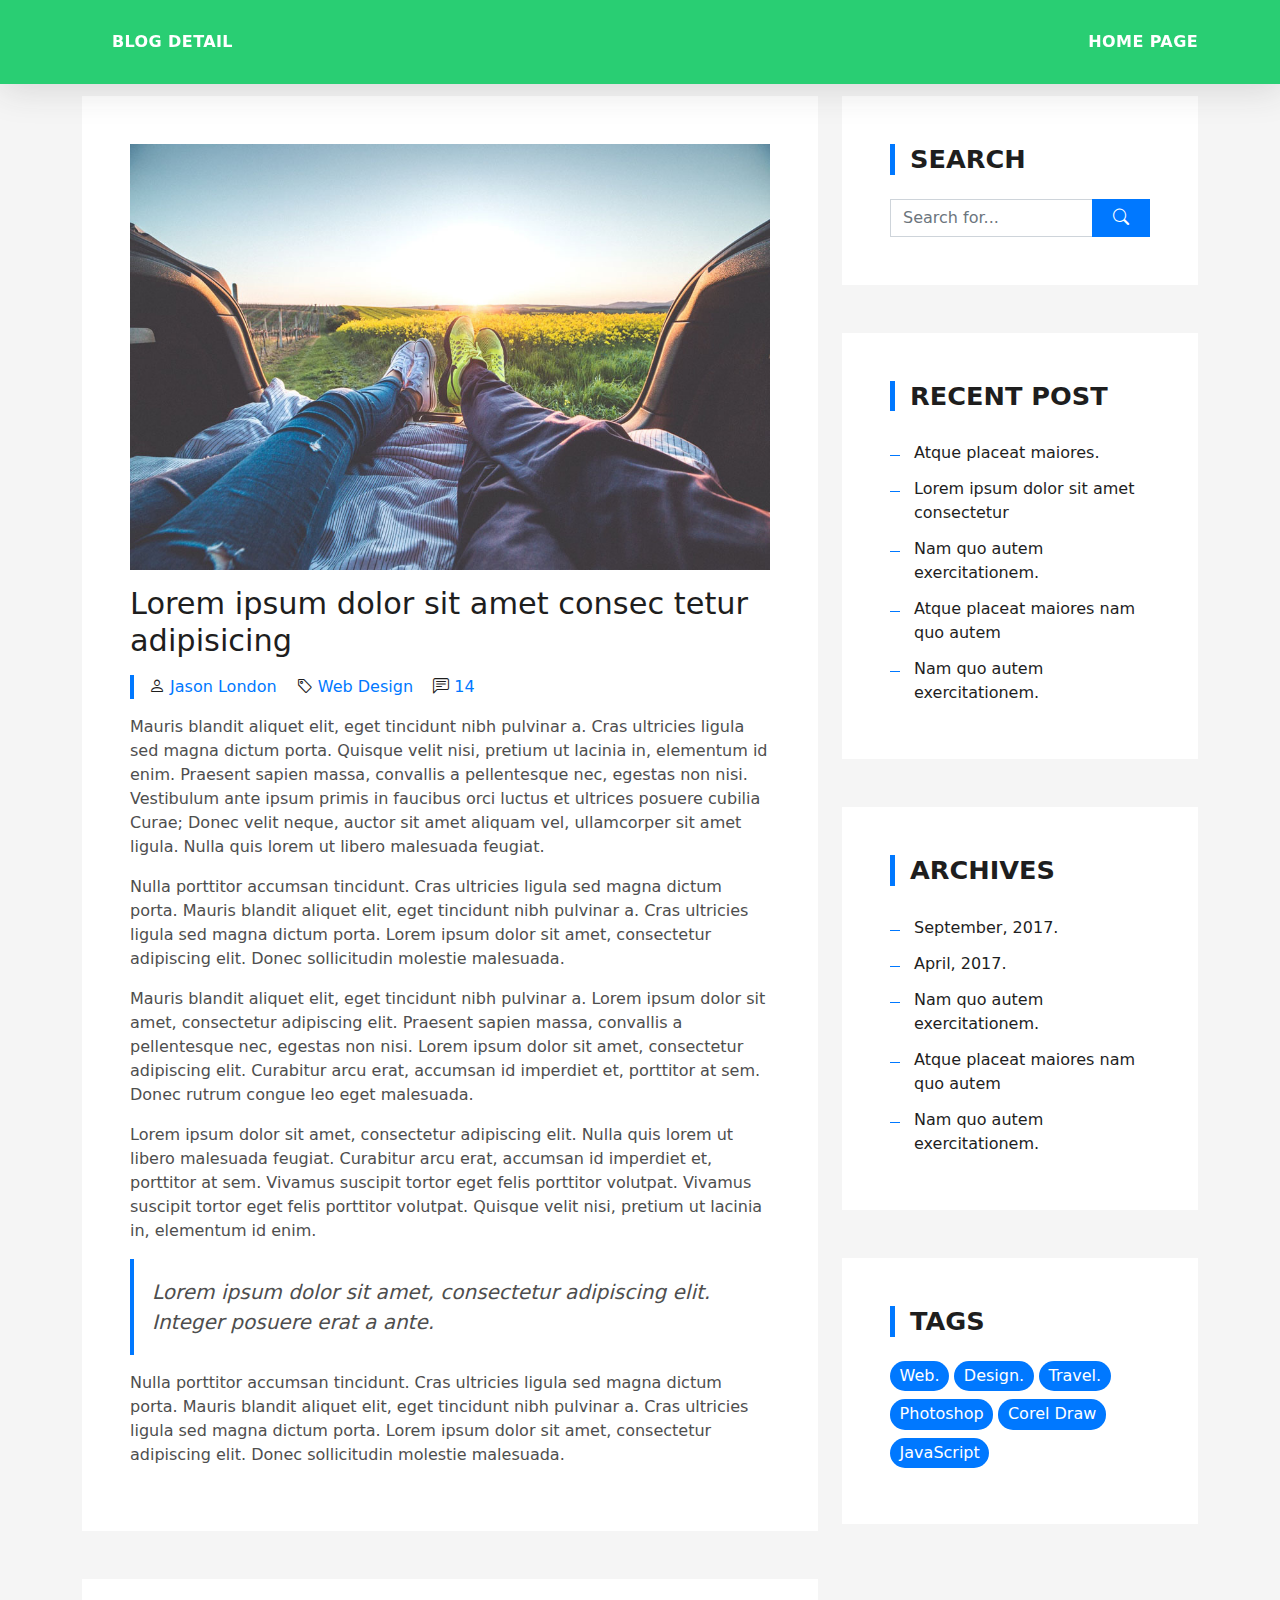
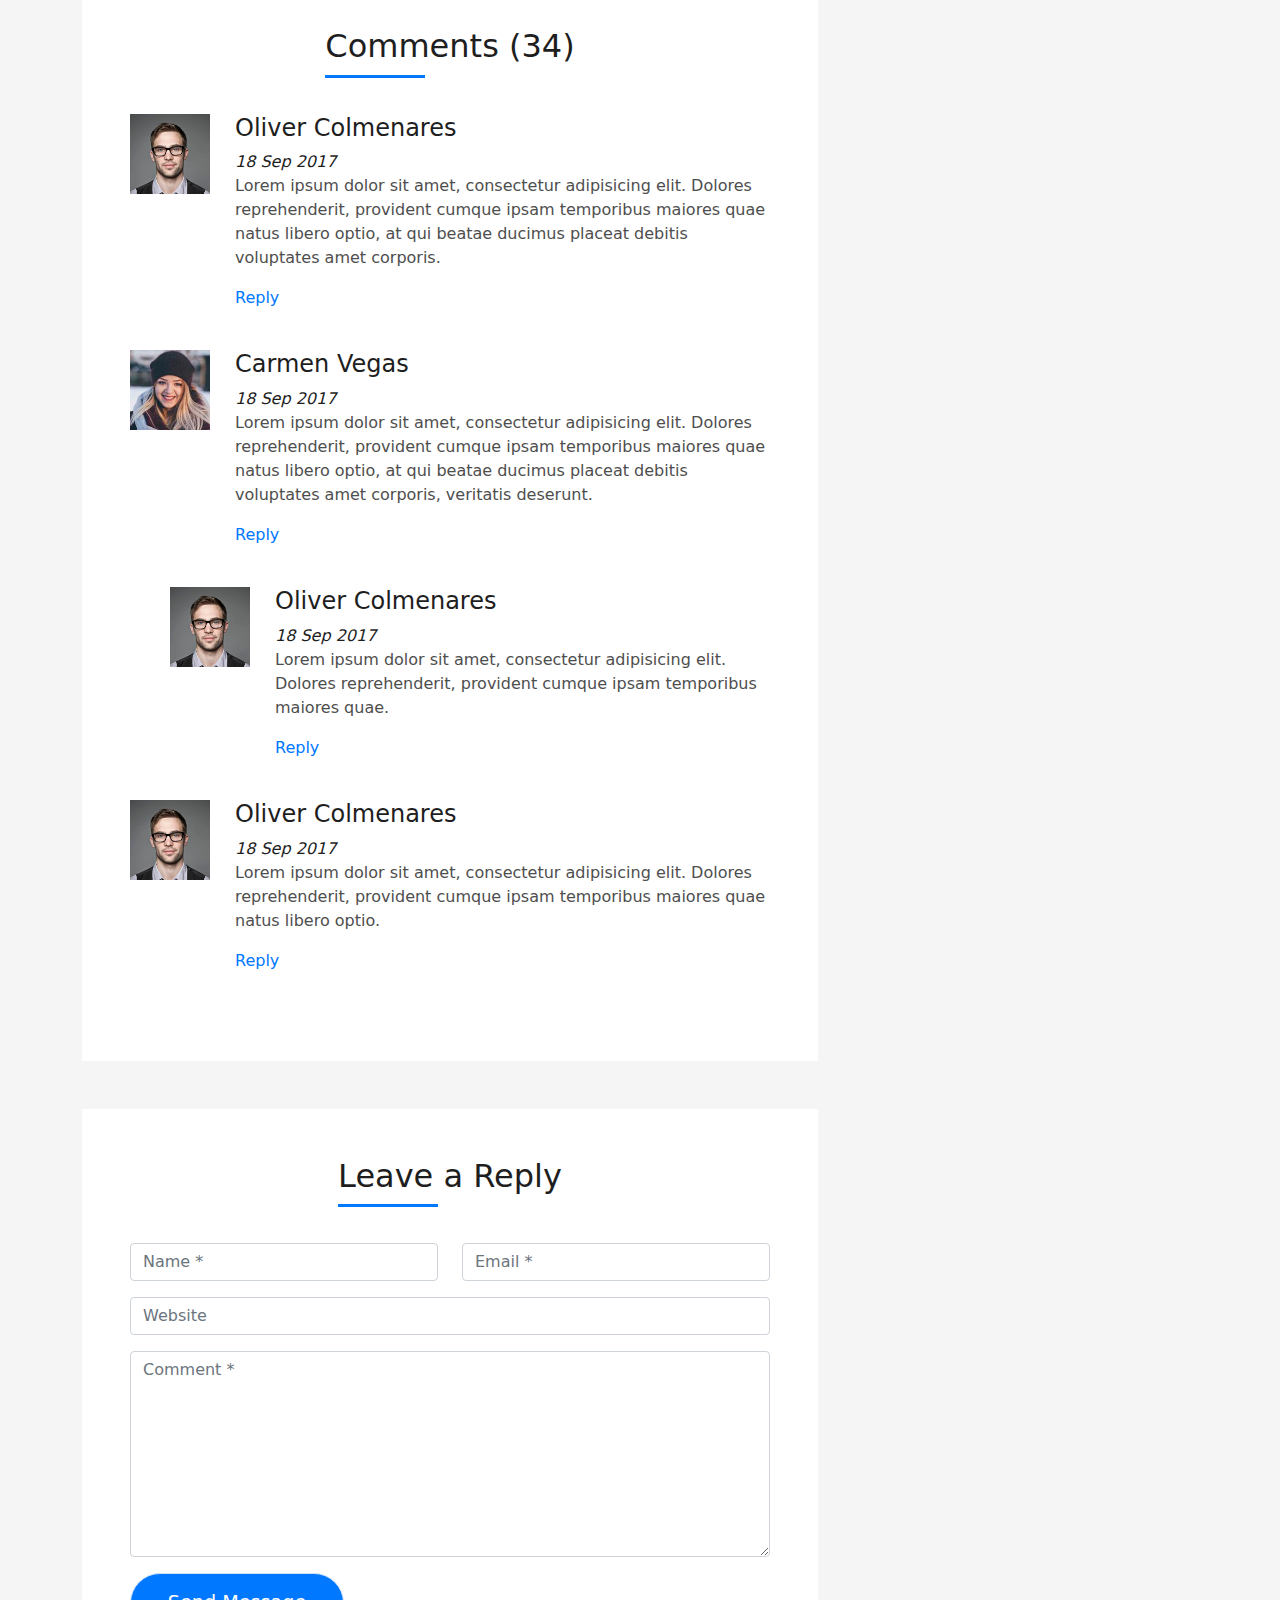
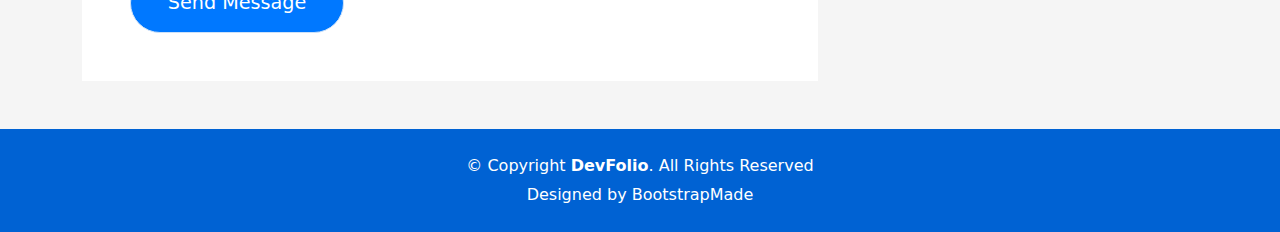
<file: Front-end/blog-single.html>
<!DOCTYPE html>
<html lang="en">

<head>
  <meta charset="utf-8">
  <meta name="viewport" content="width=device-width, initial-scale=1, shrink-to-fit=no">
  <meta content="width=device-width, initial-scale=1.0" name="viewport">

  <title>Blog | Murad Orucov</title>
  <meta content="" name="description">
  <meta content="" name="keywords">

  <!-- Favicons -->
  <link href="assets/img/logo.png" rel="icon">
  <!--<link href="assets/img/apple-touch-icon.png" rel="apple-touch-icon">-->

  <!-- Lib CSS Files -->
  <link href="assets/css/lib/bootstrap.min.css" rel="stylesheet">
  <link href="assets/css/lib/bootstrap-icons.css" rel="stylesheet">
  <link href="assets/css/lib/glightbox.min.css" rel="stylesheet">
  <link href="assets/css/lib/swiper-bundle.min.css" rel="stylesheet">

  <!-- Template Main CSS File -->
  <link href="assets/css/style.css" rel="stylesheet">
  <link href="assets/css/addition.css" rel="stylesheet">
  <!-- Bootstrap CSS -->
  <!-- <link rel="stylesheet" href="https://stackpath.bootstrapcdn.com/bootstrap/4.3.1/css/bootstrap.min.css"
    integrity="sha384-ggOyR0iXCbMQv3Xipma34MD+dH/1fQ784/j6cY/iJTQUOhcWr7x9JvoRxT2MZw1T" crossorigin="anonymous"> -->
</head>

<body>

  <!-- ======= Header ======= -->
  <header id="header" class="fixed-top header-back">
  
    <div class="container ">
  
      <nav id="navbar" class="navbar d-flex align-items-center justify-content-between">
        <ul class="d-flex ">
          <li><a class="nav-link scrollto ">Blog Detail</a> </li>
          <li><a class="nav-link scrollto " href="./index.html">Home Page</a></li>
        </ul>
      </nav>
  
    </div>
  
  </header><!-- End Header -->

  <main id="main">



    <!-- ======= Blog Single Section ======= -->
    <section class="blog-wrapper sect-pt4" id="blog">
      <div class="container">
        <div class="row">
          <div class="col-md-8">
            <div class="post-box">
              <div class="post-thumb">
                <img src="assets/img/post-1.jpg" class="img-fluid" alt="">
              </div>
              <div class="post-meta">
                <h1 class="article-title">Lorem ipsum dolor sit amet consec tetur adipisicing</h1>
                <ul>
                  <li>
                    <span class="bi bi-person"></span>
                    <a href="#">Jason London</a>
                  </li>
                  <li>
                    <span class="bi bi-tag"></span>
                    <a href="#">Web Design</a>
                  </li>
                  <li>
                    <span class="bi bi-chat-left-text"></span>
                    <a href="#">14</a>
                  </li>
                </ul>
              </div>
              <div class="article-content">
                <p>
                  Mauris blandit aliquet elit, eget tincidunt nibh pulvinar a. Cras ultricies ligula sed magna dictum
                  porta. Quisque velit
                  nisi, pretium ut lacinia in, elementum id enim. Praesent sapien massa, convallis a pellentesque
                  nec, egestas non nisi. Vestibulum ante ipsum primis in faucibus orci luctus et ultrices posuere
                  cubilia Curae; Donec velit neque, auctor sit amet aliquam vel, ullamcorper sit amet ligula.
                  Nulla quis lorem ut libero malesuada feugiat.
                </p>
                <p>
                  Nulla porttitor accumsan tincidunt. Cras ultricies ligula sed magna dictum porta. Mauris blandit
                  aliquet elit, eget tincidunt
                  nibh pulvinar a. Cras ultricies ligula sed magna dictum porta. Lorem ipsum dolor sit amet,
                  consectetur adipiscing elit. Donec sollicitudin molestie malesuada.
                </p>
                <p>
                  Mauris blandit aliquet elit, eget tincidunt nibh pulvinar a. Lorem ipsum dolor sit amet, consectetur
                  adipiscing elit. Praesent
                  sapien massa, convallis a pellentesque nec, egestas non nisi. Lorem ipsum dolor sit amet,
                  consectetur adipiscing elit. Curabitur arcu erat, accumsan id imperdiet et, porttitor at
                  sem. Donec rutrum congue leo eget malesuada.
                </p>
                <p>
                  Lorem ipsum dolor sit amet, consectetur adipiscing elit. Nulla quis lorem ut libero malesuada feugiat.
                  Curabitur arcu erat,
                  accumsan id imperdiet et, porttitor at sem. Vivamus suscipit tortor eget felis porttitor
                  volutpat. Vivamus suscipit tortor eget felis porttitor volutpat. Quisque velit nisi, pretium
                  ut lacinia in, elementum id enim.
                </p>
                <blockquote class="blockquote">
                  <p class="mb-0">Lorem ipsum dolor sit amet, consectetur adipiscing elit. Integer posuere erat a ante.
                  </p>
                </blockquote>
                <p>
                  Nulla porttitor accumsan tincidunt. Cras ultricies ligula sed magna dictum porta. Mauris blandit
                  aliquet elit, eget tincidunt
                  nibh pulvinar a. Cras ultricies ligula sed magna dictum porta. Lorem ipsum dolor sit amet,
                  consectetur adipiscing elit. Donec sollicitudin molestie malesuada.
                </p>
              </div>
            </div>
            <div class="box-comments">
              <div class="title-box-2">
                <h4 class="title-comments title-left">Comments (34)</h4>
              </div>
              <ul class="list-comments">
                <li>
                  <div class="comment-avatar">
                    <img src="assets/img/testimonial-2.jpg" alt="">
                  </div>
                  <div class="comment-details">
                    <h4 class="comment-author">Oliver Colmenares</h4>
                    <span>18 Sep 2017</span>
                    <p>
                      Lorem ipsum dolor sit amet, consectetur adipisicing elit. Dolores reprehenderit, provident cumque
                      ipsam temporibus maiores
                      quae natus libero optio, at qui beatae ducimus placeat debitis voluptates amet corporis.
                    </p>
                    <a href="3">Reply</a>
                  </div>
                </li>
                <li>
                  <div class="comment-avatar">
                    <img src="assets/img/testimonial-4.jpg" alt="">
                  </div>
                  <div class="comment-details">
                    <h4 class="comment-author">Carmen Vegas</h4>
                    <span>18 Sep 2017</span>
                    <p>
                      Lorem ipsum dolor sit amet, consectetur adipisicing elit. Dolores reprehenderit, provident cumque
                      ipsam temporibus maiores
                      quae natus libero optio, at qui beatae ducimus placeat debitis voluptates amet corporis,
                      veritatis deserunt.
                    </p>
                    <a href="3">Reply</a>
                  </div>
                </li>
                <li class="comment-children">
                  <div class="comment-avatar">
                    <img src="assets/img/testimonial-2.jpg" alt="">
                  </div>
                  <div class="comment-details">
                    <h4 class="comment-author">Oliver Colmenares</h4>
                    <span>18 Sep 2017</span>
                    <p>
                      Lorem ipsum dolor sit amet, consectetur adipisicing elit. Dolores reprehenderit, provident cumque
                      ipsam temporibus maiores
                      quae.
                    </p>
                    <a href="3">Reply</a>
                  </div>
                </li>
                <li>
                  <div class="comment-avatar">
                    <img src="assets/img/testimonial-2.jpg" alt="">
                  </div>
                  <div class="comment-details">
                    <h4 class="comment-author">Oliver Colmenares</h4>
                    <span>18 Sep 2017</span>
                    <p>
                      Lorem ipsum dolor sit amet, consectetur adipisicing elit. Dolores reprehenderit, provident cumque
                      ipsam temporibus maiores
                      quae natus libero optio.
                    </p>
                    <a href="3">Reply</a>
                  </div>
                </li>
              </ul>
            </div>
            <div class="form-comments">
              <div class="title-box-2">
                <h3 class="title-left">
                  Leave a Reply
                </h3>
              </div>
              <form class="form-mf">
                <div class="row">
                  <div class="col-md-6 mb-3">
                    <div class="form-group">
                      <input type="text" class="form-control input-mf" id="inputName" placeholder="Name *" required>
                    </div>
                  </div>
                  <div class="col-md-6 mb-3">
                    <div class="form-group">
                      <input type="email" class="form-control input-mf" id="inputEmail1" placeholder="Email *" required>
                    </div>
                  </div>
                  <div class="col-md-12 mb-3">
                    <div class="form-group">
                      <input type="url" class="form-control input-mf" id="inputUrl" placeholder="Website">
                    </div>
                  </div>
                  <div class="col-md-12 mb-3">
                    <div class="form-group">
                      <textarea id="textMessage" class="form-control input-mf" placeholder="Comment *" name="message"
                        cols="45" rows="8" required></textarea>
                    </div>
                  </div>
                  <div class="col-md-12">
                    <button type="submit" class="button button-a button-big button-rouded">Send Message</button>
                  </div>
                </div>
              </form>
            </div>
          </div>
          <div class="col-md-4">
            <div class="widget-sidebar sidebar-search">
              <h5 class="sidebar-title">Search</h5>
              <div class="sidebar-content">
                <form>
                  <div class="input-group">
                    <input type="text" class="form-control" placeholder="Search for..." aria-label="Search for...">
                    <span class="input-group-btn">
                      <button class="btn btn-secondary btn-search" type="button">
                        <span class="bi bi-search"></span>
                      </button>
                    </span>
                  </div>
                </form>
              </div>
            </div>
            <div class="widget-sidebar">
              <h5 class="sidebar-title">Recent Post</h5>
              <div class="sidebar-content">
                <ul class="list-sidebar">
                  <li>
                    <a href="#">Atque placeat maiores.</a>
                  </li>
                  <li>
                    <a href="#">Lorem ipsum dolor sit amet consectetur</a>
                  </li>
                  <li>
                    <a href="#">Nam quo autem exercitationem.</a>
                  </li>
                  <li>
                    <a href="#">Atque placeat maiores nam quo autem</a>
                  </li>
                  <li>
                    <a href="#">Nam quo autem exercitationem.</a>
                  </li>
                </ul>
              </div>
            </div>
            <div class="widget-sidebar">
              <h5 class="sidebar-title">Archives</h5>
              <div class="sidebar-content">
                <ul class="list-sidebar">
                  <li>
                    <a href="#">September, 2017.</a>
                  </li>
                  <li>
                    <a href="#">April, 2017.</a>
                  </li>
                  <li>
                    <a href="#">Nam quo autem exercitationem.</a>
                  </li>
                  <li>
                    <a href="#">Atque placeat maiores nam quo autem</a>
                  </li>
                  <li>
                    <a href="#">Nam quo autem exercitationem.</a>
                  </li>
                </ul>
              </div>
            </div>
            <div class="widget-sidebar widget-tags">
              <h5 class="sidebar-title">Tags</h5>
              <div class="sidebar-content">
                <ul>
                  <li>
                    <a href="#">Web.</a>
                  </li>
                  <li>
                    <a href="#">Design.</a>
                  </li>
                  <li>
                    <a href="#">Travel.</a>
                  </li>
                  <li>
                    <a href="#">Photoshop</a>
                  </li>
                  <li>
                    <a href="#">Corel Draw</a>
                  </li>
                  <li>
                    <a href="#">JavaScript</a>
                  </li>
                </ul>
              </div>
            </div>
          </div>
        </div>
      </div>
    </section><!-- End Blog Single Section -->

  </main><!-- End #main -->

  <!-- ======= Footer ======= -->
  <footer>
    <div class="container">
      <div class="row">
        <div class="col-sm-12">
          <div class="copyright-box">
            <p class="copyright">&copy; Copyright <strong>DevFolio</strong>. All Rights Reserved</p>
            <div class="credits">
              <!--
              All the links in the footer should remain intact.
              You can delete the links only if you purchased the pro version.
              Licensing information: https://bootstrapmade.com/license/
              Purchase the pro version with working PHP/AJAX contact form: https://bootstrapmade.com/buy/?theme=DevFolio
            -->
              Designed by <a href="https://bootstrapmade.com/">BootstrapMade</a>
            </div>
          </div>
        </div>
      </div>
    </div>
  </footer><!-- End  Footer -->

  <div id="preloader"></div>
  <a href="#" class="back-to-top d-flex align-items-center justify-content-center"><i
      class="bi bi-arrow-up-short"></i></a>

  <!-- Lib JS Files -->
  <script src="assets/js/lib/bootstrap.bundle.min.js"></script>
  <script src="assets/js/lib/glightbox.min.js"></script>
  <script src="assets/js/lib/validate.js"></script>
  <script src="assets/js/lib/purecounter.js"></script>
  <script src="assets/js/lib/swiper-bundle.min.js"></script>
  <script src="assets/js/lib/typed.min.js"></script>

  <!-- Template Main JS File -->
  <script src="assets/js/main.js"></script>

  <!-- Optional JavaScript -->
  <!-- jQuery first, then Popper.js, then Bootstrap JS -->
  <script src="https://code.jquery.com/jquery-3.3.1.slim.min.js"
    integrity="sha384-q8i/X+965DzO0rT7abK41JStQIAqVgRVzpbzo5smXKp4YfRvH+8abtTE1Pi6jizo"
    crossorigin="anonymous"></script>
  <script src="https://cdnjs.cloudflare.com/ajax/libs/popper.js/1.14.7/umd/popper.min.js"
    integrity="sha384-UO2eT0CpHqdSJQ6hJty5KVphtPhzWj9WO1clHTMGa3JDZwrnQq4sF86dIHNDz0W1"
    crossorigin="anonymous"></script>
  <script src="https://stackpath.bootstrapcdn.com/bootstrap/4.3.1/js/bootstrap.min.js"
    integrity="sha384-JjSmVgyd0p3pXB1rRibZUAYoIIy6OrQ6VrjIEaFf/nJGzIxFDsf4x0xIM+B07jRM"
    crossorigin="anonymous"></script>

</body>

</html>
</file>
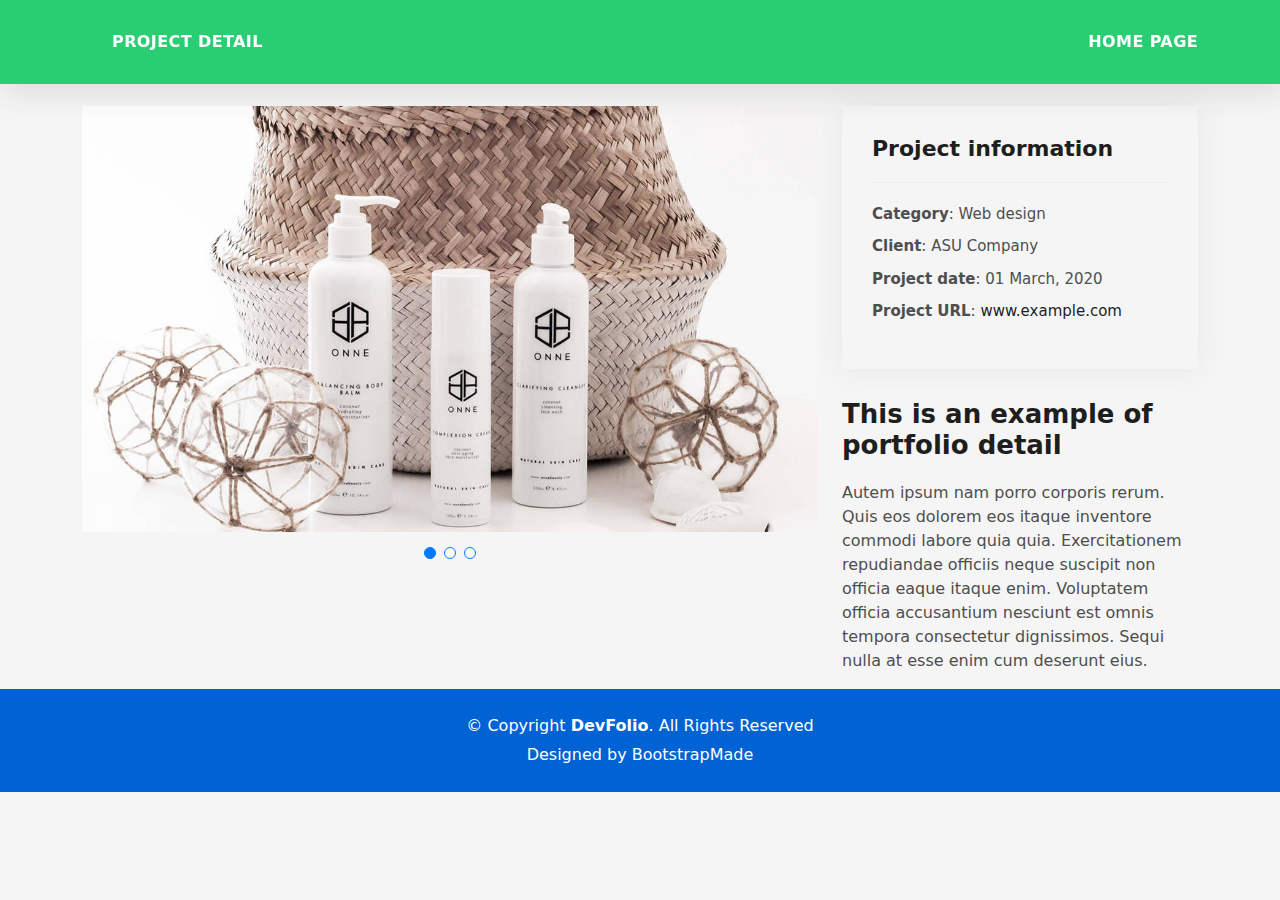
<file: Front-end/portfolio-details.html>
<!DOCTYPE html>
<html lang="en">

<head>
  <meta charset="utf-8">
  <meta name="viewport" content="width=device-width, initial-scale=1, shrink-to-fit=no">
  <meta content="width=device-width, initial-scale=1.0" name="viewport">

  <title>Project | Murad Orucov</title>
  <meta content="" name="description">
  <meta content="" name="keywords">

  <!-- Favicons -->
  <link href="assets/img/logo.png" rel="icon">
  <!--<link href="assets/img/apple-touch-icon.png" rel="apple-touch-icon">-->

  <!-- Lib CSS Files -->
  <link href="assets/css/lib/bootstrap.min.css" rel="stylesheet">
  <link href="assets/css/lib/bootstrap-icons.css" rel="stylesheet">
  <link href="assets/css/lib/glightbox.min.css" rel="stylesheet">
  <link href="assets/css/lib/swiper-bundle.min.css" rel="stylesheet">

  <!-- Template Main CSS File -->
  <link href="assets/css/style.css" rel="stylesheet">
  <link href="assets/css/addition.css" rel="stylesheet">
  <!-- Bootstrap CSS -->
  <!-- <link rel="stylesheet" href="https://stackpath.bootstrapcdn.com/bootstrap/4.3.1/css/bootstrap.min.css"
    integrity="sha384-ggOyR0iXCbMQv3Xipma34MD+dH/1fQ784/j6cY/iJTQUOhcWr7x9JvoRxT2MZw1T" crossorigin="anonymous"> -->
</head>

<body>

  <!-- ======= Header ======= -->
  <header id="header" class="fixed-top header-back">

    <div class="container ">

      <nav id="navbar" class="navbar d-flex align-items-center justify-content-between">
        <ul class="d-flex ">
          <li><a class="nav-link scrollto ">Project Detail</a> </li>
          <li><a class="nav-link scrollto " href="./index.html">Home Page</a></li>
        </ul>
      </nav>

    </div>

  </header>
  <!-- End Header -->

  <main id="main">

    <!-- ======= Portfolio Details Section ======= -->
    <section id="portfolio-details" class="portfolio-details">
      <div class="container">

        <div class="row gy-4">

          <div class="col-lg-8">
            <div class="portfolio-details-slider swiper-container">
              <div class="swiper-wrapper align-items-center">

                <div class="swiper-slide">
                  <img src="assets/img/portfolio-details-1.jpg" alt="">
                </div>

                <div class="swiper-slide">
                  <img src="assets/img/portfolio-details-2.jpg" alt="">
                </div>

                <div class="swiper-slide">
                  <img src="assets/img/portfolio-details-3.jpg" alt="">
                </div>

              </div>
              <div class="swiper-pagination"></div>
            </div>
          </div>

          <div class="col-lg-4">
            <div class="portfolio-info">
              <h3>Project information</h3>
              <ul>
                <li><strong>Category</strong>: Web design</li>
                <li><strong>Client</strong>: ASU Company</li>
                <li><strong>Project date</strong>: 01 March, 2020</li>
                <li><strong>Project URL</strong>: <a href="#">www.example.com</a></li>
              </ul>
            </div>
            <div class="portfolio-description">
              <h2>This is an example of portfolio detail</h2>
              <p>
                Autem ipsum nam porro corporis rerum. Quis eos dolorem eos itaque inventore commodi labore quia quia.
                Exercitationem
                repudiandae officiis neque suscipit non officia eaque itaque enim. Voluptatem officia accusantium
                nesciunt est omnis
                tempora consectetur dignissimos. Sequi nulla at esse enim cum deserunt eius.
              </p>
            </div>
          </div>

        </div>

      </div>
    </section><!-- End Portfolio Details Section -->

  </main><!-- End #main -->

  <!-- ======= Footer ======= -->
  <footer>
    <div class="container">
      <div class="row">
        <div class="col-sm-12">
          <div class="copyright-box">
            <p class="copyright">&copy; Copyright <strong>DevFolio</strong>. All Rights Reserved</p>
            <div class="credits">
              <!--
              All the links in the footer should remain intact.
              You can delete the links only if you purchased the pro version.
              Licensing information: https://bootstrapmade.com/license/
              Purchase the pro version with working PHP/AJAX contact form: https://bootstrapmade.com/buy/?theme=DevFolio
            -->
              Designed by <a href="https://bootstrapmade.com/">BootstrapMade</a>
            </div>
          </div>
        </div>
      </div>
    </div>
  </footer><!-- End  Footer -->

  <div id="preloader"></div>
  <a href="#" class="back-to-top d-flex align-items-center justify-content-center"><i
      class="bi bi-arrow-up-short"></i></a>

  <!-- Lib JS Files -->
  <script src="assets/js/lib/bootstrap.bundle.min.js"></script>
  <script src="assets/js/lib/glightbox.min.js"></script>
  <script src="assets/js/lib/validate.js"></script>
  <script src="assets/js/lib/purecounter.js"></script>
  <script src="assets/js/lib/swiper-bundle.min.js"></script>
  <script src="assets/js/lib/typed.min.js"></script>
  
  <!-- Template Main JS File -->
  <script src="assets/js/main.js"></script>
  
  <!-- Optional JavaScript -->
  <!-- jQuery first, then Popper.js, then Bootstrap JS -->
  <script src="https://code.jquery.com/jquery-3.3.1.slim.min.js"
    integrity="sha384-q8i/X+965DzO0rT7abK41JStQIAqVgRVzpbzo5smXKp4YfRvH+8abtTE1Pi6jizo" crossorigin="anonymous"></script>
  <script src="https://cdnjs.cloudflare.com/ajax/libs/popper.js/1.14.7/umd/popper.min.js"
    integrity="sha384-UO2eT0CpHqdSJQ6hJty5KVphtPhzWj9WO1clHTMGa3JDZwrnQq4sF86dIHNDz0W1" crossorigin="anonymous"></script>
  <script src="https://stackpath.bootstrapcdn.com/bootstrap/4.3.1/js/bootstrap.min.js"
    integrity="sha384-JjSmVgyd0p3pXB1rRibZUAYoIIy6OrQ6VrjIEaFf/nJGzIxFDsf4x0xIM+B07jRM" crossorigin="anonymous"></script>

</body>

</html>
</file>
<file: assets/css/addition.css>
.justify-content-center{
  justify-content:center;
}
.buttn {
  background-color: rgba(255, 255, 0, 0.295) !important;
  color: white !important;
  transition: all ease-in-out 0.5s !important;
  -webkit-transition: all ease-in-out 0.5s !important;
  -moz-transition: all ease-in-out 0.5s !important;
  -ms-transition: all ease-in-out 0.5s !important;
  -o-transition: all ease-in-out 0.5s !important;
}
.buttn:hover {
  color: black !important;
}

.loader_bg {
  display: flex;
  position: fixed;
  z-index: 999999999;
  background: #111;
  width: 100%;
  height: 100%;
}
.loader {
  width: 150px;
  height: 150px;
  position: absolute;
  top: calc(50vh - 75px);
  left: calc(50vw - 75px);
  border: 0 solid transparent;
  border-radius: 50%;
  -webkit-border-radius: 50%;
  -moz-border-radius: 50%;
  -ms-border-radius: 50%;
  -o-border-radius: 50%;
}
.loader::before,
.loader::after {
  content: "";
  border: 1em solid #fff;
  width: inherit;
  height: inherit;
  position: absolute;
  top: 0;
  left: 0;
  border-radius: 50%;
  -webkit-border-radius: 50%;
  -moz-border-radius: 50%;
  -ms-border-radius: 50%;
  -o-border-radius: 50%;
  animation: loader 2s linear infinite;
  -webkit-animation: loader 2s linear infinite;
  opacity: 0;
}
.loader::before {
  animation-delay: 0.5s;
}
@keyframes loader {
  0% {
    transform: scale(0);
    opacity: 0;
    -webkit-transform: scale(0);
    -moz-transform: scale(0);
    -ms-transform: scale(0);
    -o-transform: scale(0);
  }
  50% {
    opacity: 1;
  }
  100% {
    opacity: 0;
    transform: scale(2.5);
    -webkit-transform: scale(2.5);
    -moz-transform: scale(2.5);
    -ms-transform: scale(2.5);
    -o-transform: scale(2.5);
  }
}
/* .loader-it{
  border: 3px solid #ff5373;
  width: 150px;
  height: 150px;
  position: absolute;
  top: calc(50vh - 75px);
  left: calc(50vw - 75px);
}
.loader-i{
  border: 3px solid #ff5373;
  width: 147px;
  height: 147px;
  position: absolute;
  top: calc(50vh - 75px);
  left: calc(50vw - 75px);
} */

.box-item {
  margin-bottom: 30px;
}
.card-service {
  height: 100%;
  margin-bottom: 0 !important ;
  background-color: #111;
  border: 1px solid #424242;
  transition: cubic-bezier(0.57, 0.11, 0.27, 0.9) 0.3s;
}
.card-service:hover {
  transform: translateY(-8px);
  box-shadow: 0px 0px 20px 0px #2b2a2a;
  transition: all 0.5s ease-in-out;
}

.li-padding li {
  padding-left: 0 !important;
}

.lead {
  color: #fff;
  font-size: 25px;
  margin-top: 25px;
  text-align: center;
  font-family: "Trebuchet MS", "Lucida Sans Unicode", "Lucida Grande",
    "Lucida Sans", Arial, sans-serif;
}
.description-font {
  color: #fff;
  font-size: 1.3rem;
  font-weight: 300;
  text-align: center;
  font-family: Verdana, Geneva, Tahoma, sans-serif ;
}
.duty{
  font-size: 17px;
  font-family:'Gill Sans', 'Gill Sans MT', Calibri, 'Trebuchet MS', sans-serif;
}

.runbox {
  position: absolute;
  bottom: 50px;
  border-radius: 4px;
  left: 0;
  width: 100%;
  background-color: #79d70f;
  opacity: 0;
  transition: all ease 0.6s;
  -webkit-transition: all ease 0.6s;
  -moz-transition: all ease 0.6s;
  -ms-transition: all ease 0.6s;
  -o-transition: all ease 0.6s;
  -webkit-border-radius: 4px;
  -moz-border-radius: 4px;
  -ms-border-radius: 4px;
  -o-border-radius: 4px;
}
.education:hover .runbox {
  opacity: 1;
  bottom: -100px;
  left: 0;
  transition: all ease 1s;
  -webkit-transition: all ease 1s;
  -moz-transition: all ease 1s;
  -ms-transition: all ease 1s;
  -o-transition: all ease 1s;
}
.runbox p {
  text-align: center;
  padding: 4px 10px;
  color: #fff !important;
  opacity: 1 !important;
  line-height: 28px !important;
}

.skills {
  width: 100%;
  height: 100%;
  justify-content: center;
  align-items: center;
  border-radius: 10px;
  background-color: rgb(49, 48, 48);
  box-shadow: 0px 0px 10px 0px #000000;
  padding: 20px 20px;
  border: 1px solid #111;
  -webkit-border-radius: 10px;
  -moz-border-radius: 10px;
  -ms-border-radius: 10px;
  -o-border-radius: 10px;
}
.skills li {
  background-color: #79d70f;
  border-radius: 5px;
  padding: 5px 6px;
  color: #fff;
  font-size: 20px;
  font-family: "Roboto", sans-serif;
  text-align: center;
  cursor: pointer;
  transition: all 0.2s ease-out;
  -webkit-transition: all 0.2s ease-out;
  -moz-transition: all 0.2s ease-out;
  -ms-transition: all 0.2s ease-out;
  -o-transition: all 0.2s ease-out;
}

.skills li:hover {
  transform: translateY(-8px);
  box-shadow: 0px 0px 25px 0px #1f1e1e;
  transition: all 0.5s ease;
  -webkit-transition: all 0.5s ease;
  -moz-transition: all 0.5s ease;
  -ms-transition: all 0.5s ease;
  -o-transition: all 0.5s ease;
}

ul {
  list-style: none;
  padding: 0;
}

.skills-grid {
  display: grid;
  grid-template-columns: repeat(auto-fill, minmax(150px, 1fr));
  grid-column-gap: 10px;
  grid-row-gap: 10px;
}

.portfoli-texnolgy li {
  background-color: #79d70f;
  border-radius: 5px;
  padding: 5px 6px;
  color: #fff;
  font-size: 14px;
  font-family: "Roboto", sans-serif;
  text-align: center;
  cursor: pointer;
  transition: all 0.3s ease-in;
  -webkit-transition: all 0.3s ease-in;
  -moz-transition: all 0.3s ease-in;
  -ms-transition: all 0.3s ease-in;
  -o-transition: all 0.3s ease-in;
}
.portfoli-texnolgy li:hover {
  box-shadow: 0px 0px 10px 0px #969693;
  transition: all 0.4s ease;
  -webkit-transition: all 0.4s ease;
  -moz-transition: all 0.4s ease;
  -ms-transition: all 0.4s ease;
  -o-transition: all 0.4s ease;
}
.potfolio-gridfront {
  display: grid;
  grid-template-columns: repeat(auto-fill, minmax(20%, 1fr));
  grid-column-gap: 10px;
  grid-row-gap: 10px;
}
.potfolio3-gridfront {
  display: grid;
  grid-template-columns: repeat(auto-fill, minmax(30%, 1fr));
  grid-column-gap: 10px;
  grid-row-gap: 10px;
}
.potfolio-gridback {
  display: grid;
  grid-template-columns: repeat(auto-fill, minmax(25%, 1fr));
  grid-column-gap: 10px;
  grid-row-gap: 10px;
}


.title-box-2{
  color: #ffd31d !important;
}
.form-control{
  color: #ffd31d !important;
  background-color: #111;
  border-radius: 10px !important;
  -webkit-border-radius: 10px !important;
  -moz-border-radius: 10px !important;
  -ms-border-radius: 10px !important;
  -o-border-radius: 10px !important;
}
.form-control:focus{
  background-color: #111;
  border: 1px solid #ffd31d !important;
  box-shadow: 0 0 0 #ffd31d !important;
  /* box-shadow: 0 13px 8px -10px #ffd31d !important; */
}
</file>
<file: Front-end/assets/css/addition.css>
.buttn {
  background-color: rgba(255, 255, 0, 0.295) !important;
  color: white !important;
  transition: all ease-in-out .5s !important;
  -webkit-transition: all ease-in-out .5s !important;
  -moz-transition: all ease-in-out .5s !important;
  -ms-transition: all ease-in-out .5s !important;
  -o-transition: all ease-in-out .5s !important;
}
.buttn:hover{
  color: black !important;
}
</file>
<file: assets/css/style.css>
/**
* Template Name: DevFolio - v4.3.0
* Template URL: https://bootstrapmade.com/devfolio-bootstrap-portfolio-html-template/
* Author: BootstrapMade.com
* License: https://bootstrapmade.com/license/
*/

/*--------------------------------------------------------------
# General
--------------------------------------------------------------*/
@import url('https://fonts.googleapis.com/css2?family=Atkinson+Hyperlegible:ital,wght@0,400;0,700;1,400&family=STIX+Two+Text:ital,wght@0,400;0,500;1,400&display=swap');

body {
  background: #111;
  color: #4e4e4e;
}

h1,
h2,
h3,
h4,
h6 {
  color: #1e1e1e;
}
ul {
  list-style: none;
}
a {
  color: #1e1e1e;
  text-decoration: none;
  transition: all 0.5s ease-in-out;
}

a:hover {
  color: #0078ff;
  text-decoration: none;
  transition: all 0.5s ease-in-out;
}

.p-r {
  position: relative;
}

.color-a {
  text-decoration: none;
  color: #0078ff;
}

.color-d {
  color: #f5f5f5;
}

.color-text-a {
  text-decoration: none;
  color: #4e4e4e;
}

.box-shadow,
.paralax-mf,
.service-box,
.work-box,
.card-blog {
  box-shadow: 0 13px 8px -10px rgba(0, 0, 0, 0.1);
}

.box-shadow-a {
  text-decoration: none;
  box-shadow: 0 0 0 4px #cde1f8;
}

.display-5 {
  font-size: 2.5rem;
  font-weight: 300;
  line-height: 1.1;
}

.display-6 {
  font-size: 2rem;
  font-weight: 300;
  line-height: 1.1;
}

.avatar {
  width: 32px;
  height: 32px;
  margin-right: 4px;
  overflow: hidden;
}

.bg-image {
  background-repeat: no-repeat;
  background-attachment: fixed;
  background-size: cover;
  background-position: center center;
}

@media (max-width: 1024px) {
  .bg-image {
    background-attachment: scroll;
  }
}

.overlay-mf {
  background-color: #111;
}

.overlay-mf {
  position: absolute;
  top: 0;
  left: 0px;
  padding: 0;
  height: 100%;
  width: 100%;
  opacity: 0.7;
}

.paralax-mf {
  position: relative;
  padding: 8rem 0;
}

.display-table {
  width: 100%;
  height: 100%;
  display: table;
}

.table-cell {
  display: table-cell;
  vertical-align: middle;
}

/*--/ Sections /--*/
.sect-4 {
  padding: 4rem 0;
}

.sect-pt4 {
  padding-top: 6rem;
}

.sect-mt4 {
  margin-top: 4rem;
}

/*--/ Title s /--*/
.title-s {
  font-weight: 600;
  color: #ddd;
  opacity: 0.7;
  font-size: 1.1rem;
}
.title-ss {
  color: #ddd;
  font-weight: 500;
}

/*--/ Title A /--*/
.title-box {
  margin-bottom: 4rem;
}

.title-a {
  color: #ffd31d;
  text-decoration: none;
  font-size: 3rem;
  font-weight: bold;
  text-transform: uppercase;
}

.subtitle-a {
  /* padding: 0 200px; */
  text-decoration: none;
  color: #ddd;
}

.line-mf {
  width: 110px;
  height: 5px;
  background: linear-gradient(to right, #bbc0c7 0, #0768f0 100%);
  margin: 0 auto;
}

/*--/ Title Left /--*/
.title-box-2 {
  margin-bottom: 3rem;
  text-align: center;
}

.title-left {
  font-size: 2rem;
  position: relative;
}

.title-left:before {
  content: "";
  position: absolute;
  height: 3px;
  background: linear-gradient(to right, #bbc0c7 0, #0768f0 100%);
  width: 100px;
  bottom: -12px;
}

/*------/ Box /------*/
.box-pl2 {
  padding-left: 2rem;
}

.box-shadow-full {
  padding: 3rem 1.25rem;
  padding-top: 0 !important;
  position: relative;
  background-color: #111;
  margin-bottom: 3rem;
  z-index: 2;
  border: 1px solid rgb(17, 17, 17);
  box-shadow: 0 1px 1px 0 rgba(0, 0, 0, 0.06), 0 2px 5px 0 rgba(0, 0, 0, 0.2);
}

@media (min-width: 768px) {
  .box-shadow-full {
    padding: 3rem;
  }
}

/*------/ Socials /------*/
.socials {
  padding: 1.5rem 0;
}

.socials ul li {
  display: inline-block;
  margin-bottom: 10px;
}

.socials .ico-circle {
  height: 40px;
  width: 40px;
  text-align: center;
  font-size: 24px;
  line-height: 1.6;
  margin: 0 15px 0 0;
  color: #ffd31d;
  box-shadow: 0 0 0 1px #ffd31d;
  transition: all 500ms ease;
}

.socials .ico-circle:hover {
  color: #fff;
  box-shadow: 0 0 0 3px #cde1f8;
  transition: all 500ms ease;
}

/*------/ Ul resect /------*/
.ul-resect,
.socials ul,
.list-ico,
.blog-wrapper .post-meta ul,
.box-comments .list-comments,
.widget-sidebar .list-sidebar,
.widget-tags ul {
  list-style: none;
  padding-left: 0;
  margin-bottom: 0;
}
.list-ico li {
  display: flex;
  align-items: center;
  color: #ddd;
}
.list-ico li a{
  color: #ddd;
  display: flex;
  align-items: center;
}
.list-ico {
  line-height: 2;
}

.list-ico span {
  color: #ffd31d;
  margin-right: 10px;
  font-size: 22px;
}

/*------/ Ico Circle /------*/
.ico-circle {
  /* height: 100px; */
  /* width: 100px; */
  font-size: 2rem;
  /* border-radius: 50%; */
  line-height: 1.55;
  margin: 0 auto;
  text-align: center;
  /* box-shadow: 0 0 0 1px #ffd31d; */
  display: block;
}

/*------/ Owl Carousel /------*/
.owl-theme .owl-dots {
  text-align: center;
  margin-top: 18px;
}

.owl-theme .owl-dots .owl-dot {
  display: inline-block;
}

.owl-theme .owl-dots .owl-dot span {
  width: 18px;
  height: 7px;
  margin: 5px 5px;
  background: #cde1f8;
  border: 0px solid #cde1f8;
  display: block;
  transition: all 0.6s ease-in-out;
  cursor: pointer;
}

.owl-theme .owl-dots .owl-dot:hover span {
  background-color: #cde1f8;
}

.owl-theme .owl-dots .owl-dot.active span {
  background-color: #1b1b1b;
  width: 25px;
}

/*--/ Scrolltop s /--*/
.scrolltop-mf {
  position: relative;
  display: none;
}

.scrolltop-mf span {
  z-index: 999;
  position: fixed;
  width: 42px;
  height: 42px;
  background-color: #0078ff;
  opacity: 0.7;
  font-size: 1.6rem;
  line-height: 1.5;
  text-align: center;
  color: #fff;
  top: auto;
  left: auto;
  right: 30px;
  bottom: 50px;
  cursor: pointer;
  border-radius: 50%;
}

/*--------------------------------------------------------------
# Back to top button
--------------------------------------------------------------*/
.back-to-top {
  position: fixed;
  visibility: hidden;
  /* border:  3px solid; */
  opacity: 0;
  right: 15px;
  bottom: 15px;
  z-index: 996;
  background: #ffd31d;
  width: 45px;
  height: 45px;
  border-radius: 50px;
  transition: all 0.4s;
}

.back-to-top i {
  font-size: 34px;
  color: #111;
  line-height: 0;
  transition: all 0.4s;
}
.back-to-top:hover i {
  color: #fff;
}

.back-to-top:hover {
  background: none;
}

.back-to-top.active {
  visibility: visible;
  opacity: 1;
}

/*------/ Prelaoder /------*/
/* #preloader {
  position: fixed;
  top: 0;
  left: 0;
  right: 0;
  bottom: 0;
  z-index: 9999;
  overflow: hidden;
  background: #fff;
}

#preloader:before {
  content: "";
  position: fixed;
  top: calc(50% - 30px);
  left: calc(50% - 30px);
  border: 6px solid #f2f2f2;
  border-top: 6px solid #0078ff;
  border-radius: 50%;
  width: 60px;
  height: 60px;
  -webkit-animation: animate-preloader 1s linear infinite;
  animation: animate-preloader 1s linear infinite;
}

@-webkit-keyframes animate-preloader {
  0% {
    transform: rotate(0deg);
  }
  100% {
    transform: rotate(360deg);
  }
}

@keyframes animate-preloader {
  0% {
    transform: rotate(0deg);
  }
  100% {
    transform: rotate(360deg);
  }
} */

/*------/ Button /------*/
.button {
  display: inline-block;
  padding: 0.5rem 2rem;
  background-color: #2b2a2a;
  color: #ffd31d;
  font-family: "Roboto";
  font-size: 15px;
  font-weight: 600;
  text-transform: uppercase;
  text-align: center;
  vertical-align: middle;
  -webkit-user-select: none;
  -moz-user-select: none;
  user-select: none;
  font-size: 1rem;
  border-radius: 30px;
  border: 1px solid transparent;
  transition: all 500ms ease;
  cursor: pointer;
}
.button:focus {
  outline: 0;
} 

.button:hover {
  background-color: #ffd31d;
  color: #fff;
  transition: all 500ms ease;
} 

/* .button-a {
  text-decoration: none;
  background-color: #0078ff;
  color: #fff;
  border-color: #cde1f8;
} */
/* 
.button-big {
  padding: 0.9rem 2.3rem;
  font-size: 1.2rem;
} */

/* .button-rouded {
  border-radius: 5rem;
}
.php-email-form button[type="submit"] {
  background: #0078ff;
  border: 0;
  padding: 10px 24px;
  color: #fff;
  transition: 0.4s;
}

.php-email-form button[type="submit"]:hover {
  background: #3393ff;
}

.button:hover {
  text-decoration: none;
  box-shadow: 0 0 0 4px #cde1f8;
}
*/

.btn-lg {
  padding: 0.5rem 1rem;
  font-size: 1.25rem;
  line-height: 1.5;
  border-radius: 0.3rem;
}

/*--------------------------------------------------------------
# Header
--------------------------------------------------------------*/
#header {
  transition: all 0.5s;
  z-index: 997;
  padding: 20px 0;
  box-shadow: 0.125rem 0.25rem 2.25rem 0.0875rem rgb(45 45 45 / 15%);
}
/* .header-back {
  /* background-color: linear-gradient(to right, #53e228 0, #3f8efc 100%); */
/* #2ce780 }
  */

#header .logo {
  font-size: 28px;
  margin: 0;
  padding: 0;
  font-weight: 600;
  letter-spacing: 1px;
}

#header .logo a {
  color: #fff;
}

#header .logo img {
  max-height: 40px;
}

#header.header-scrolled {
  background: rgba(0, 0, 0, 0.9);
  border-bottom: 1px solid;
  opacity: 1;
  /* background: #ffd31d; */
  padding: 12px 0;
}

/*--------------------------------------------------------------
# Navigation Menu
--------------------------------------------------------------*/
/**
* Desktop Navigation 
*/
.navbar {
  padding: 0;
}

.navbar ul {
  width: 100%;
  margin: 0;
  padding: 0;
  display: flex;
  list-style: none;
  align-items: center;
  justify-content: space-between;
}

.navbar li {
  position: relative;
  cursor: context-menu;
}

.navbar > ul > li {
  white-space: nowrap;
  padding: 10px 0 10px 30px;
}

.navbar a,
.navbar a:focus {
  display: flex;
  align-items: center;
  justify-content: space-between;
  color: #fff;
  font-size: 16px;
  font-weight: 600;
  padding: 0;
  white-space: nowrap;
  transition: 0.3s;
  letter-spacing: 0.4px;
  position: relative;
  text-transform: uppercase;
}

.navbar a i,
.navbar a:focus i {
  font-size: 12px;
  line-height: 0;
  margin-left: 5px;
}

.navbar > ul > li > a:before {
  content: "";
  position: absolute;
  width: 100%;
  height: 2px;
  bottom: -6px;
  left: 0;
  width: 0;
  background: linear-gradient(to right, #bbc0c7 0, #0768f0 100%);
  visibility: hidden;
  transition: all 0.3s ease-in-out 0s;
}

.navbar a:hover:before,
.navbar li:hover > a:before,
.navbar .active:before {
  visibility: visible;
  width: 80%;
}

.navbar a:hover,
.navbar .active,
.navbar .active:focus,
.navbar li:hover > a {
  color: #ffd31d;
}

.navbar .dropdown ul {
  display: block;
  position: absolute;
  left: 30px;
  top: calc(100% + 30px);
  margin: 0;
  padding: 10px 0;
  z-index: 99;
  opacity: 0;
  visibility: hidden;
  background: #fff;
  box-shadow: 0px 0px 30px rgba(127, 137, 161, 0.25);
  transition: 0.3s;
}

.navbar .dropdown ul li {
  min-width: 200px;
}

.navbar .dropdown ul a {
  padding: 10px 20px;
  font-size: 14px;
  text-transform: none;
  color: #4e4e4e;
}

.navbar .dropdown ul a i {
  font-size: 12px;
}

.navbar .dropdown ul a:hover,
.navbar .dropdown ul .active:hover,
.navbar .dropdown ul li:hover > a {
  color: #0078ff;
}

.navbar .dropdown:hover > ul {
  opacity: 1;
  top: 100%;
  visibility: visible;
}

.navbar .dropdown .dropdown ul {
  top: 0;
  left: calc(100% - 30px);
  visibility: hidden;
}

.navbar .dropdown .dropdown:hover > ul {
  opacity: 1;
  top: 0;
  left: 100%;
  visibility: visible;
}

@media (max-width: 1366px) {
  .navbar .dropdown .dropdown ul {
    left: -90%;
  }
  .navbar .dropdown .dropdown:hover > ul {
    left: -100%;
  }
}

/**
* Mobile Navigation 
*/
.mobile-nav-toggle {
  color: #fff;
  font-size: 28px;
  cursor: pointer;
  display: none;
  line-height: 0;
  transition: 0.5s;
}

@media (max-width: 991px) {
  .mobile-nav-toggle {
    display: block;
  }
  .navbar ul {
    display: none;
  }
}

.navbar-mobile {
  position: fixed;
  overflow: hidden;
  top: 0;
  right: 0;
  left: 0;
  bottom: 0;
  background: rgba(78, 78, 78, 0.9);
  transition: 0.3s;
  z-index: 999;
}

.navbar-mobile .mobile-nav-toggle {
  position: absolute;
  color: black;
  top: 15px;
  right: 15px;
  z-index: 10000;
}
.navbar-mobile .mobile-nav-toggle:hover {
  transform: rotate(180deg);
  -webkit-transform: rotate(180deg);
  -moz-transform: rotate(180deg);
  -ms-transform: rotate(180deg);
  -o-transform: rotate(180deg);
  transition: all 0.9s;
  -webkit-transition: all 0.9s;
  -moz-transition: all 0.9s;
  -ms-transition: all 0.9s;
  -o-transition: all 0.9s;
}

.navbar-mobile ul {
  display: block;
  position: absolute;
  top: 0;
  right: 0;
  bottom: 0;
  left: 0;
  padding: 30px 0;
  background-color: #fff;
  overflow-y: auto;
  transition: 0.3s;
}

.navbar-mobile > ul > li {
  padding: 0;
}

.navbar-mobile a:hover:before,
.navbar-mobile li:hover > a:before,
.navbar-mobile .active:before {
  visibility: hidden;
}

.navbar-mobile a {
  padding: 10px 20px;
  font-size: 15px;
  color: #4e4e4e;
}

.navbar-mobile a:hover,
.navbar-mobile .active,
.navbar-mobile li:hover > a {
  color: #0078ff;
}

.navbar-mobile .getstarted {
  margin: 15px;
}

.navbar-mobile .dropdown ul {
  position: static;
  display: none;
  margin: 10px 20px;
  padding: 10px 0;
  z-index: 99;
  opacity: 1;
  visibility: visible;
  background: #fff;
  box-shadow: 0px 0px 30px rgba(127, 137, 161, 0.25);
}

.navbar-mobile .dropdown ul li {
  min-width: 200px;
}

.navbar-mobile .dropdown ul a {
  padding: 10px 20px;
}

.navbar-mobile .dropdown ul a i {
  font-size: 12px;
}

.navbar-mobile .dropdown ul a:hover,
.navbar-mobile .dropdown ul .active:hover,
.navbar-mobile .dropdown ul li:hover > a {
  color: #0078ff;
}

.navbar-mobile .dropdown > .dropdown-active {
  display: block;
}

/*--------------------------------------------------------------
# Hero Section
--------------------------------------------------------------*/
.hero {
  height: 100vh;
  position: relative;
  color: #fff;
}

.hero .hero-content {
  text-align: center;
  position: absolute;
}

.hero .overlay-itro {
  background-color: rgba(0, 0, 0, 0.6);
  position: absolute;
  top: 0;
  left: 0px;
  padding: 0;
  height: 100%;
  width: 100%;
  opacity: 0.9;
}

.hero .hero-title {
  color: #fff;
  font-weight: 600;
  font-size: 3rem;
}

@media (min-width: 768px) {
  .hero .hero-title {
    font-size: 4.5rem;
  }
}

.hero .hero-subtitle {
  font-size: 1.5rem;
  font-weight: 600;
}

@media (min-width: 768px) {
  .hero .hero-subtitle {
    font-size: 2.5rem;
  }
}

.hero .text-slider-items {
  display: none;
}

.hero-single {
  height: 350px;
}

.hero-single .hero-content {
  margin-top: 30px;
}

.hero-single .hero-title {
  text-transform: uppercase;
  font-size: 3rem;
}

@media (min-width: 768px) {
  .hero-single .hero-title {
    font-size: 3.5rem;
  }
}

.hero-single .breadcrumb {
  background-color: transparent;
  color: #0078ff;
}

.hero-single .breadcrumb .breadcrumb-item:before {
  color: #cde1f8;
}

.hero-single .breadcrumb .breadcrumb-item.active {
  color: #cde1f8;
}

.hero-single .breadcrumb a {
  color: #fff;
}

/*--------------------------------------------------------------
# About
--------------------------------------------------------------*/
.about-mf .box-shadow-full {
  /* padding-top: 4rem; */
  padding-bottom: 4rem;
}

.about-mf .about-img {
  margin-bottom: 2rem;
}

/* .about-mf .about-img img {
  margin-left: 10px;
} */

@media (min-width: 767px) {
  .about-mf .box-pl2 {
    margin-top: 3rem;
    padding-left: 0rem;
  }
}

.skill-mf span {
  color: #4e4e4e;
}

.skill-mf .progress {
  background-color: #cde1f8;
  margin: 0.5rem 0 1.2rem 0;
  border-radius: 0;
  height: 0.7rem;
}

.skill-mf .progress .progress-bar {
  height: 0.7rem;
  background-color: #0078ff;
}

/*--------------------------------------------------------------
# Services
--------------------------------------------------------------*/
.service-box {
  background-color: #fff;
  padding: 2rem 1.3rem;
  /* padding-bottom: 0; */
  border-radius: 0.4rem;
  margin-bottom: 3rem;
  text-align: center;
  -webkit-border-radius: 0.4rem;
  -moz-border-radius: 0.4rem;
  -ms-border-radius: 0.4rem;
  -o-border-radius: 0.4rem;
}

.service-box:hover .ico-circle {
  transition: all 500ms ease;
}

.service-box .service-ico {
  margin-bottom: 1rem;
  color: #fff;
}

.service-box .ico-circle {
  transition: all 500ms ease;
  display: inline-flex;
  align-items: center;
  justify-content: center;
  /* background-color: #0078ff; */
}

.service-box .ico-circle i {
  line-height: 0;
  font-size: 40px;
  color: #ffd31d;
}

.service-box .s-title {
  color: #fff;
  font-size: 1.4rem;
  text-transform: uppercase;
  text-align: center;
  padding: 0.4rem 0;
}

.service-box .s-description {
  font-family: "Roboto", sans-serif;
  color: #ddd;
  line-height: 32px;
  letter-spacing: 0.3px;
  margin: 0;
}

/*--------------------------------------------------------------
# Counter
--------------------------------------------------------------*/
.counter-box {
  color: #fff;
  text-align: center;
}

@media (min-width: 577px) {
  .counter-box {
    margin-bottom: 1.8rem;
  }
}

.counter-ico {
  margin-bottom: 1rem;
}

.counter-ico .ico-circle {
  height: 60px;
  width: 60px;
  line-height: 1.5;
  box-shadow: 0 0 0 10px #cde1f8;
}

.counter-num .counter {
  font-size: 2rem;
  margin-bottom: 0;
}

/*--------------------------------------------------------------
# Portfolio
--------------------------------------------------------------*/
.work-box {
  margin-bottom: 3rem;
  -webkit-backface-visibility: hidden;
  backface-visibility: hidden;
  background-color: #fff;
  border-radius: 0.4rem;
  overflow: hidden;
}

.work-box:hover img {
  transform: scale(1.3);
}

.work-img {
  display: block;
  overflow: hidden;
}

.work-img img {
  transition: all 1s;
}

.work-content {
  padding: 2rem 3% 1rem 4%;
  border-top: 1px solid darkgray;
}

.work-content .w-more {
  color: #4e4e4e;
  font-size: 0.8rem;
}

.work-content .w-more .w-ctegory {
  color: #0078ff;
}

.work-content .w-like {
  font-size: 2.5rem;
  color: #0078ff;
  float: right;
}

.work-content .w-like a {
  color: #0078ff;
}

.work-content .w-like .num-like {
  font-size: 0.7rem;
}

.w-title {
  font-size: 1.2rem;
}

/*--------------------------------------------------------------
# Portfolio Details
--------------------------------------------------------------*/
.portfolio-details {
  padding-top: 6.6rem;
}

.portfolio-details .portfolio-details-slider img {
  width: 100%;
  border-radius: 10px;
  -webkit-border-radius: 10px;
  -moz-border-radius: 10px;
  -ms-border-radius: 10px;
  -o-border-radius: 10px;
}

.portfolio-details .portfolio-details-slider .swiper-pagination {
  margin-top: 20px;
  position: relative;
}

.portfolio-details
  .portfolio-details-slider
  .swiper-pagination
  .swiper-pagination-bullet {
  width: 12px;
  height: 12px;
  background-color: #fff;
  opacity: 1;
  border: 1px solid #ffd31d;
}
.portfolio-details-slider {
  border-radius: 10px;
  -webkit-border-radius: 10px;
  -moz-border-radius: 10px;
  -ms-border-radius: 10px;
  -o-border-radius: 10px;
}
.portfolio-details
  .portfolio-details-slider
  .swiper-pagination
  .swiper-pagination-bullet-active {
  background-color: #ffd31d;
}
.portfolio-details {
  margin-bottom: 4rem;
}
.portfolio-info {
  padding: 30px;
  background-color: #111;
  border-radius: 10px;
  border: 1px solid #2b2a2a;
  box-shadow: 0px 0 30px rgb(4, 4, 4);
  font-family: "Roboto", sans-serif;
  transition: all ease 0.4s;
}
.portfolio-info:hover {
  transform: translateY(8px);
  transition: all ease 0.4s;
  box-shadow: 0px 0 30px rgb(0, 0, 0);
  -webkit-transform: translateY(8px);
  -moz-transform: translateY(8px);
  -ms-transform: translateY(8px);
  -o-transform: translateY(8px);
}
.portfolio-details .portfolio-info h3 {
  font-size: 25px;
  font-weight: 700;
  margin-bottom: 20px;
  padding-bottom: 20px;
  color: #ffd31d;
  border-bottom: 1px solid #ffd31d;
}

.portfolio-details .portfolio-info ul {
  list-style: none;
  padding: 0;
  font-size: 15px;
}
.portfolio-details .portfolio-info ul li {
  display: flex;
  align-items: center;
}

.portfolio-details .portfolio-info ul li + li {
  margin-top: 10px;
}

.portfolio-details .portfolio-description {
  margin-top: 30px;
  padding: 20px 15px;
  background-color: #111;
  border-radius: 10px;
  border: 1px solid #2b2a2a;
  box-shadow: 0px 0 30px rgb(4, 4, 4);
  font-family: "Roboto", sans-serif;
  text-align: center;
  transition: all ease 0.4s;
}
.portfolio-description:hover {
  transform: translateY(8px);
  transition: all ease 0.4s;
  box-shadow: 0px 0 30px rgb(0, 0, 0);
  -webkit-transform: translateY(8px);
  -moz-transform: translateY(8px);
  -ms-transform: translateY(8px);
  -o-transform: translateY(8px);
}
.portfolio-details .portfolio-description h2 {
  font-size: 23px;
  font-weight: 700;
  margin-bottom: 20px;
  color: #ffd31d;
}

.portfolio-details .portfolio-description p {
  padding: 0;
  color: #ddd;
  font-family: 'STIX Two Text', serif;
  font-size: 1rem;
}

.title-p {
  font-weight: 600;
  color: #ffd31d;
  font-size: 1.1rem;
}
.title-pp {
  color: #ddd;
  font-weight: 300;
}
/*--------------------------------------------------------------
# Testimonials
--------------------------------------------------------------*/
.testimonial-box {
  color: #fff;
  text-align: center;
}

.testimonial-box .author-test {
  margin-top: 1rem;
}

.testimonial-box .author-test img {
  margin: 0 auto;
  width: 130px;
  height: 130px;
}

.testimonial-box .author {
  color: #ffd31d;
  text-transform: uppercase;
  font-weight: 600;
  margin: 1rem 0;
  display: block;
  font-size: 1.4rem;
  font-family: "Roboto";
}

.testimonial-box .comit {
  font-size: 2rem;
  color: #0078ff;
  background-color: #fff;
  width: 52px;
  height: 52px;
  display: block;
  margin: 0 auto;
  border-radius: 50%;
  line-height: 1.6;
}

@media (min-width: 768px) {
  .testimonial-box .description {
    padding: 0 5rem;
  }
}

@media (min-width: 992px) {
  .testimonial-box .description {
    padding: 0 8rem;
  }
}

@media (min-width: 1200px) {
  .testimonial-box .description {
    padding: 0 13rem;
  }
}

.swiper-pagination {
  margin-top: 20px;
  position: relative;
}

.swiper-pagination .swiper-pagination-bullet {
  width: 12px;
  height: 12px;
  background-color: rgba(255, 255, 255, 0.4);
  opacity: 1;
}

.swiper-pagination .swiper-pagination-bullet-active {
  background-color: #fff;
}

/*--------------------------------------------------------------
# Contact
--------------------------------------------------------------*/
.footer-paralax {
  padding: 4rem 0 0 0;
}

.contact-mf {
  margin-top: 4rem;
}

@media (min-width: 767px) {
  .contact-mf .box-pl2 {
    margin-top: 3rem;
    padding-left: 0rem;
  }
}

.php-email-form .error-message {
  display: none;
  color: #111;
  background: #ffd31d;
  text-align: center;
  padding: 15px;
  font-weight: 600;
}

.php-email-form .sent-message {
  display: none;
  color: #111;
  background: #ffd31d;
  text-align: center;
  padding: 15px;
  font-weight: 600;
}

.php-email-form .loading {
  display: none;
  background: #fff;
  text-align: center;
  padding: 15px;
}

.php-email-form .loading:before {
  content: "";
  display: inline-block;
  border-radius: 50%;
  width: 24px;
  height: 24px;
  margin: 0 10px -6px 0;
  border: 3px solid #18d26e;
  border-top-color: #eee;
  -webkit-animation: animate-loading 1s linear infinite;
  animation: animate-loading 1s linear infinite;
}

.php-email-form input,
.php-email-form textarea {
  border-radius: 0;
  box-shadow: none;
  font-size: 14px;
}

.php-email-form input:focus,
.php-email-form textarea:focus {
  border-color: #0078ff;
}

.php-email-form input {
  padding: 10px 15px;
}

.php-email-form textarea {
  padding: 12px 15px;
  margin-bottom: 0;
}

@-webkit-keyframes animate-loading {
  0% {
    transform: rotate(0deg);
  }
  100% {
    transform: rotate(360deg);
  }
}

@keyframes animate-loading {
  0% {
    transform: rotate(0deg);
  }
  100% {
    transform: rotate(360deg);
  }
}

/*--------------------------------------------------------------
# Blog
--------------------------------------------------------------*/
@media (min-width: 767px) {
  .card-blog {
    margin-bottom: 3rem;
  }
}

.card-blog .card-body {
  position: relative;
}

.card-blog .card-category-box {
  position: absolute;
  text-align: center;
  top: -16px;
  left: 15px;
  right: 15px;
  line-height: 25px;
  overflow: hidden;
}

.card-blog .card-category {
  display: inline-block;
  color: #fff;
  padding: 0 15px 5px;
  overflow: hidden;
  background-color: #0078ff;
  border-radius: 4px;
}

.card-blog .card-category .category {
  color: #fff;
  display: inline-block;
  text-transform: uppercase;
  font-size: 0.7rem;
  letter-spacing: 0.1px;
  margin-bottom: 0;
}

.card-blog .card-title {
  font-size: 1.3rem;
  margin-top: 0.6rem;
  font-family: "Roboto";
}

.card-blog .card-description {
  color: #4e4e4e;
}

.card-blog .post-author {
  display: inline-block;
}

.card-blog .post-date {
  color: #4e4e4e;
  display: inline-block;
}

/*--------------------------------------------------------------
# Blog Single
--------------------------------------------------------------*/
.post-box,
.form-comments,
.box-comments,
.widget-sidebar {
  padding: 2rem;
  background-color: #fff;
  margin-bottom: 3rem;
}

@media (min-width: 768px) {
  .post-box,
  .form-comments,
  .box-comments,
  .widget-sidebar {
    padding: 3rem;
  }
}

.blog-wrapper .article-title {
  font-size: 1.5rem;
}

@media (min-width: 768px) {
  .blog-wrapper .article-title {
    font-size: 1.9rem;
  }
}

.blog-wrapper .post-meta {
  margin: 1rem 0;
}

.blog-wrapper .post-meta ul {
  border-left: 4px solid #0078ff;
  margin-top: 1rem;
}

.blog-wrapper .post-meta ul li {
  display: inline-block;
  margin-left: 15px;
}

.blog-wrapper .post-meta ul a {
  color: #0078ff;
}

.blog-wrapper .post-meta ul span {
  color: #1e1e1e;
}

.blog-wrapper .blockquote {
  border-left: 4px solid #0078ff;
  padding: 18px;
  font-style: italic;
}

/*------/ Comments /------*/
.box-comments .list-comments li {
  padding-bottom: 40px;
}

.box-comments .list-comments .comment-avatar {
  display: table-cell;
  vertical-align: top;
}

.box-comments .list-comments .comment-avatar img {
  width: 80px;
  height: 80px;
}

.box-comments .list-comments .comment-author {
  font-size: 1.3rem;
}

@media (min-width: 768px) {
  .box-comments .list-comments .comment-author {
    font-size: 1.5rem;
  }
}

.box-comments .list-comments .comment-details {
  display: table-cell;
  vertical-align: top;
  padding-left: 25px;
}

.box-comments .list-comments a {
  color: #0078ff;
}

.box-comments .list-comments span {
  color: #1e1e1e;
  font-style: italic;
}

.box-comments .comment-children {
  margin-left: 40px;
}

/*------/ Sidebar /------*/
.widget-sidebar .sidebar-title {
  font-size: 1.6rem;
  font-weight: 600;
  border-left: 5px solid #0078ff;
  padding-left: 15px;
  text-transform: uppercase;
  margin-bottom: 1.5rem;
}

.widget-sidebar .list-sidebar li {
  position: relative;
  padding: 6px 0 6px 24px;
}

.widget-sidebar .list-sidebar li:before {
  position: absolute;
  content: "";
  width: 10px;
  height: 1px;
  left: 0;
  background-color: #0078ff;
  top: 20px;
}

.sidebar-search input {
  background-color: #fff;
  border-radius: 0;
  transition: all 0.5s ease-in-out;
}

.sidebar-search .btn-search {
  background-color: #0078ff;
  border-color: #0078ff;
  border-radius: 0;
  padding-left: 20px;
  padding-right: 20px;
}

.widget-tags ul li {
  display: inline-block;
  background-color: #0078ff;
  padding: 0.2rem 0.6rem;
  margin-bottom: 0.5rem;
  border-radius: 15px;
}

.widget-tags ul li a {
  color: #fff;
}

/*--------------------------------------------------------------
# Footer
--------------------------------------------------------------*/
footer {
  text-align: center;
  color: #fff;
  padding: 25px 0;
  background: #243238;
}

footer .copyright {
  margin-bottom: 0.3rem;
}

footer .credits {
  margin-bottom: 0;
}

footer .credits a {
  color: #fff;
}
</file>
<file: Front-end/assets/css/style.css>
/**
* Template Name: DevFolio - v4.3.0
* Template URL: https://bootstrapmade.com/devfolio-bootstrap-portfolio-html-template/
* Author: BootstrapMade.com
* License: https://bootstrapmade.com/license/
*/

/*--------------------------------------------------------------
# General
--------------------------------------------------------------*/
body {
  background-color: #f5f5f5;
  color: #4e4e4e;
}

h1,
h2,
h3,
h4,
h5,
h6 {
  color: #1e1e1e;
}

a {
  color: #1e1e1e;
  text-decoration: none;
  transition: all 0.5s ease-in-out;
}

a:hover {
  color: #0078ff;
  text-decoration: none;
  transition: all 0.5s ease-in-out;
}

.p-r {
  position: relative;
}

.color-a {
  text-decoration: none;
  color: #0078ff;
}

.color-d {
  color: #f5f5f5;
}

.color-text-a {
  text-decoration: none;
  color: #4e4e4e;
}

.box-shadow,
.paralax-mf,
.service-box,
.work-box,
.card-blog {
  box-shadow: 0 13px 8px -10px rgba(0, 0, 0, 0.1);
}

.box-shadow-a,
.button:hover {
  text-decoration: none;
  box-shadow: 0 0 0 4px #cde1f8;
}

.display-5 {
  font-size: 2.5rem;
  font-weight: 300;
  line-height: 1.1;
}

.display-6 {
  font-size: 2rem;
  font-weight: 300;
  line-height: 1.1;
}

.avatar {
  width: 32px;
  height: 32px;
  margin-right: 4px;
  overflow: hidden;
}

.bg-image {
  background-repeat: no-repeat;
  background-attachment: fixed;
  background-size: cover;
  background-position: center center;
}

@media (max-width: 1024px) {
  .bg-image {
    background-attachment: scroll;
  }
}

.overlay-mf {
  background-color: #0078ff;
}

.overlay-mf {
  position: absolute;
  top: 0;
  left: 0px;
  padding: 0;
  height: 100%;
  width: 100%;
  opacity: 0.7;
}

.paralax-mf {
  position: relative;
  padding: 8rem 0;
}

.display-table {
  width: 100%;
  height: 100%;
  display: table;
}

.table-cell {
  display: table-cell;
  vertical-align: middle;
}

/*--/ Sections /--*/
.sect-4 {
  padding: 4rem 0;
}

.sect-pt4 {
  padding-top: 6rem;
}

.sect-mt4 {
  margin-top: 4rem;
}

/*--/ Title s /--*/
.title-s {
  font-weight: 600;
  color: #1e1e1e;
  font-size: 1.1rem;
}

/*--/ Title A /--*/
.title-box {
  margin-bottom: 4rem;
}

.title-a {
  text-decoration: none;
  font-size: 3rem;
  font-weight: bold;
  text-transform: uppercase;
}

.subtitle-a {
  text-decoration: none;
  color: #4e4e4e;
}

.line-mf {
  width: 40px;
  height: 5px;
  background-color: #0078ff;
  margin: 0 auto;
}

/*--/ Title Left /--*/
.title-box-2 {
  margin-bottom: 3rem;
  text-align: center;
}

.title-left {
  font-size: 2rem;
  position: relative;
}

.title-left:before {
  content: "";
  position: absolute;
  height: 3px;
  background-color: #0078ff;
  width: 100px;
  bottom: -12px;
}

/*------/ Box /------*/
.box-pl2 {
  padding-left: 2rem;
}

.box-shadow-full {
  padding: 3rem 1.25rem;
  position: relative;
  background-color: #fff;
  margin-bottom: 3rem;
  z-index: 2;
  box-shadow: 0 1px 1px 0 rgba(0, 0, 0, 0.06), 0 2px 5px 0 rgba(0, 0, 0, 0.2);
}

@media (min-width: 768px) {
  .box-shadow-full {
    padding: 3rem;
  }
}

/*------/ Socials /------*/
.socials {
  padding: 1.5rem 0;
}

.socials ul li {
  display: inline-block;
}

.socials .ico-circle {
  height: 40px;
  width: 40px;
  text-align: center;
  font-size: 24px;
  border-radius: 50%;
  line-height: 1.6;
  margin: 0 15px 0 0;
  box-shadow: 0 0 0 3px #0078ff;
  transition: all 500ms ease;
}

.socials .ico-circle:hover {
  background-color: #0078ff;
  color: #fff;
  box-shadow: 0 0 0 3px #cde1f8;
  transition: all 500ms ease;
}

/*------/ Ul resect /------*/
.ul-resect,
.socials ul,
.list-ico,
.blog-wrapper .post-meta ul,
.box-comments .list-comments,
.widget-sidebar .list-sidebar,
.widget-tags ul {
  list-style: none;
  padding-left: 0;
  margin-bottom: 0;
}
.list-ico li {
  display: flex;
  align-items: center;
}
.list-ico {
  line-height: 2;
}

.list-ico span {
  color: #0078ff;
  margin-right: 10px;
  font-size: 22px;
}

/*------/ Ico Circle /------*/
.ico-circle {
  height: 100px;
  width: 100px;
  font-size: 2rem;
  border-radius: 50%;
  line-height: 1.55;
  margin: 0 auto;
  text-align: center;
  box-shadow: 0 0 0 10px #0078ff;
  display: block;
}

/*------/ Owl Carousel /------*/
.owl-theme .owl-dots {
  text-align: center;
  margin-top: 18px;
}

.owl-theme .owl-dots .owl-dot {
  display: inline-block;
}

.owl-theme .owl-dots .owl-dot span {
  width: 18px;
  height: 7px;
  margin: 5px 5px;
  background: #cde1f8;
  border: 0px solid #cde1f8;
  display: block;
  transition: all 0.6s ease-in-out;
  cursor: pointer;
}

.owl-theme .owl-dots .owl-dot:hover span {
  background-color: #cde1f8;
}

.owl-theme .owl-dots .owl-dot.active span {
  background-color: #1b1b1b;
  width: 25px;
}

/*--/ Scrolltop s /--*/
.scrolltop-mf {
  position: relative;
  display: none;
}

.scrolltop-mf span {
  z-index: 999;
  position: fixed;
  width: 42px;
  height: 42px;
  background-color: #0078ff;
  opacity: 0.7;
  font-size: 1.6rem;
  line-height: 1.5;
  text-align: center;
  color: #fff;
  top: auto;
  left: auto;
  right: 30px;
  bottom: 50px;
  cursor: pointer;
  border-radius: 50%;
}

/*--------------------------------------------------------------
# Back to top button
--------------------------------------------------------------*/
.back-to-top {
  position: fixed;
  visibility: hidden;
  opacity: 0;
  right: 15px;
  bottom: 15px;
  z-index: 996;
  background: #0078ff;
  width: 40px;
  height: 40px;
  border-radius: 50px;
  transition: all 0.4s;
}

.back-to-top i {
  font-size: 28px;
  color: #fff;
  line-height: 0;
}

.back-to-top:hover {
  background: #298eff;
  color: #fff;
}

.back-to-top.active {
  visibility: visible;
  opacity: 1;
}

/*------/ Prelaoder /------*/
#preloader {
  position: fixed;
  top: 0;
  left: 0;
  right: 0;
  bottom: 0;
  z-index: 9999;
  overflow: hidden;
  background: #fff;
}

#preloader:before {
  content: "";
  position: fixed;
  top: calc(50% - 30px);
  left: calc(50% - 30px);
  border: 6px solid #f2f2f2;
  border-top: 6px solid #0078ff;
  border-radius: 50%;
  width: 60px;
  height: 60px;
  -webkit-animation: animate-preloader 1s linear infinite;
  animation: animate-preloader 1s linear infinite;
}

@-webkit-keyframes animate-preloader {
  0% {
    transform: rotate(0deg);
  }
  100% {
    transform: rotate(360deg);
  }
}

@keyframes animate-preloader {
  0% {
    transform: rotate(0deg);
  }
  100% {
    transform: rotate(360deg);
  }
}

/*------/ Button /------*/
.button {
  display: inline-block;
  padding: 0.3rem 0.6rem;
  text-align: center;
  vertical-align: middle;
  -webkit-user-select: none;
  -moz-user-select: none;
  user-select: none;
  font-size: 1rem;
  border-radius: 0.3rem;
  border: 1px solid transparent;
  transition: all 500ms ease;
  cursor: pointer;
}

.button:focus {
  outline: 0;
}

.button:hover {
  background-color: #0062d3;
  color: #fff;
  transition: all 500ms ease;
}

.button-a {
  text-decoration: none;
  background-color: #0078ff;
  color: #fff;
  border-color: #cde1f8;
}

.button-big {
  padding: 0.9rem 2.3rem;
  font-size: 1.2rem;
}

.button-rouded {
  border-radius: 5rem;
}

.btn-lg {
  padding: 0.5rem 1rem;
  font-size: 1.25rem;
  line-height: 1.5;
  border-radius: 0.3rem;
}

/*--------------------------------------------------------------
# Header
--------------------------------------------------------------*/
#header {
  transition: all 0.5s;
  z-index: 997;
  padding: 20px 0;
  box-shadow: 0.125rem 0.25rem 2.25rem 0.0875rem rgb(45 45 45 / 15%);
}
.header-back {
  background-color: #29ce73;
  /* #2ce780 */
}

#header .logo {
  font-size: 28px;
  margin: 0;
  padding: 0;
  font-weight: 600;
  letter-spacing: 1px;
}

#header .logo a {
  color: #fff;
}

#header .logo img {
  max-height: 40px;
}

#header.header-scrolled {
  background: rgba(0, 0, 0, 0.9);
  padding: 12px 0;
}

/*--------------------------------------------------------------
# Navigation Menu
--------------------------------------------------------------*/
/**
* Desktop Navigation 
*/
.navbar {
  padding: 0;
}

.navbar ul {
  width: 100%;
  margin: 0;
  padding: 0;
  display: flex;
  list-style: none;
  align-items: center;
  justify-content: space-between;
}

.navbar li {
  position: relative;
  cursor: context-menu;
}

.navbar > ul > li {
  white-space: nowrap;
  padding: 10px 0 10px 30px;
}

.navbar a,
.navbar a:focus {
  display: flex;
  align-items: center;
  justify-content: space-between;
  color: #fff;
  font-size: 16px;
  font-weight: 600;
  padding: 0;
  white-space: nowrap;
  transition: 0.3s;
  letter-spacing: 0.4px;
  position: relative;
  text-transform: uppercase;
}

.navbar a i,
.navbar a:focus i {
  font-size: 12px;
  line-height: 0;
  margin-left: 5px;
}

.navbar > ul > li > a:before {
  content: "";
  position: absolute;
  width: 100%;
  height: 2px;
  bottom: -6px;
  left: 0;
  width: 0;
  background-color: #fff;
  visibility: hidden;
  transition: all 0.3s ease-in-out 0s;
}

.navbar a:hover:before,
.navbar li:hover > a:before,
.navbar .active:before {
  visibility: visible;
  width: 80%;
}

.navbar a:hover,
.navbar .active,
.navbar .active:focus,
.navbar li:hover > a {
  color: #fff;
}

.navbar .dropdown ul {
  display: block;
  position: absolute;
  left: 30px;
  top: calc(100% + 30px);
  margin: 0;
  padding: 10px 0;
  z-index: 99;
  opacity: 0;
  visibility: hidden;
  background: #fff;
  box-shadow: 0px 0px 30px rgba(127, 137, 161, 0.25);
  transition: 0.3s;
}

.navbar .dropdown ul li {
  min-width: 200px;
}

.navbar .dropdown ul a {
  padding: 10px 20px;
  font-size: 14px;
  text-transform: none;
  color: #4e4e4e;
}

.navbar .dropdown ul a i {
  font-size: 12px;
}

.navbar .dropdown ul a:hover,
.navbar .dropdown ul .active:hover,
.navbar .dropdown ul li:hover > a {
  color: #0078ff;
}

.navbar .dropdown:hover > ul {
  opacity: 1;
  top: 100%;
  visibility: visible;
}

.navbar .dropdown .dropdown ul {
  top: 0;
  left: calc(100% - 30px);
  visibility: hidden;
}

.navbar .dropdown .dropdown:hover > ul {
  opacity: 1;
  top: 0;
  left: 100%;
  visibility: visible;
}

@media (max-width: 1366px) {
  .navbar .dropdown .dropdown ul {
    left: -90%;
  }
  .navbar .dropdown .dropdown:hover > ul {
    left: -100%;
  }
}

/**
* Mobile Navigation 
*/
.mobile-nav-toggle {
  color: #fff;
  font-size: 28px;
  cursor: pointer;
  display: none;
  line-height: 0;
  transition: 0.5s;
}

@media (max-width: 991px) {
  .mobile-nav-toggle {
    display: block;
  }
  .navbar ul {
    display: none;
  }
}

.navbar-mobile {
  position: fixed;
  overflow: hidden;
  top: 0;
  right: 0;
  left: 0;
  bottom: 0;
  background: rgba(78, 78, 78, 0.9);
  transition: 0.3s;
  z-index: 999;
}

.navbar-mobile .mobile-nav-toggle {
  position: absolute;
  top: 15px;
  right: 15px;
}

.navbar-mobile ul {
  display: block;
  position: absolute;
  top: 55px;
  right: 15px;
  bottom: 15px;
  left: 15px;
  padding: 10px 0;
  background-color: #fff;
  overflow-y: auto;
  transition: 0.3s;
}

.navbar-mobile > ul > li {
  padding: 0;
}

.navbar-mobile a:hover:before,
.navbar-mobile li:hover > a:before,
.navbar-mobile .active:before {
  visibility: hidden;
}

.navbar-mobile a {
  padding: 10px 20px;
  font-size: 15px;
  color: #4e4e4e;
}

.navbar-mobile a:hover,
.navbar-mobile .active,
.navbar-mobile li:hover > a {
  color: #0078ff;
}

.navbar-mobile .getstarted {
  margin: 15px;
}

.navbar-mobile .dropdown ul {
  position: static;
  display: none;
  margin: 10px 20px;
  padding: 10px 0;
  z-index: 99;
  opacity: 1;
  visibility: visible;
  background: #fff;
  box-shadow: 0px 0px 30px rgba(127, 137, 161, 0.25);
}

.navbar-mobile .dropdown ul li {
  min-width: 200px;
}

.navbar-mobile .dropdown ul a {
  padding: 10px 20px;
}

.navbar-mobile .dropdown ul a i {
  font-size: 12px;
}

.navbar-mobile .dropdown ul a:hover,
.navbar-mobile .dropdown ul .active:hover,
.navbar-mobile .dropdown ul li:hover > a {
  color: #0078ff;
}

.navbar-mobile .dropdown > .dropdown-active {
  display: block;
}

/*--------------------------------------------------------------
# Hero Section
--------------------------------------------------------------*/
.hero {
  height: 100vh;
  position: relative;
  color: #fff;
}

.hero .hero-content {
  text-align: center;
  position: absolute;
}

.hero .overlay-itro {
  background-color: rgba(0, 0, 0, 0.6);
  position: absolute;
  top: 0;
  left: 0px;
  padding: 0;
  height: 100%;
  width: 100%;
  opacity: 0.9;
}

.hero .hero-title {
  color: #fff;
  font-weight: 600;
  font-size: 3rem;
}

@media (min-width: 768px) {
  .hero .hero-title {
    font-size: 4.5rem;
  }
}

.hero .hero-subtitle {
  font-size: 1.5rem;
  font-weight: 600;
}

@media (min-width: 768px) {
  .hero .hero-subtitle {
    font-size: 2.5rem;
  }
}

.hero .text-slider-items {
  display: none;
}

.hero-single {
  height: 350px;
}

.hero-single .hero-content {
  margin-top: 30px;
}

.hero-single .hero-title {
  text-transform: uppercase;
  font-size: 3rem;
}

@media (min-width: 768px) {
  .hero-single .hero-title {
    font-size: 3.5rem;
  }
}

.hero-single .breadcrumb {
  background-color: transparent;
  color: #0078ff;
}

.hero-single .breadcrumb .breadcrumb-item:before {
  color: #cde1f8;
}

.hero-single .breadcrumb .breadcrumb-item.active {
  color: #cde1f8;
}

.hero-single .breadcrumb a {
  color: #fff;
}

/*--------------------------------------------------------------
# About
--------------------------------------------------------------*/
.about-mf .box-shadow-full {
  padding-top: 4rem;
  padding-bottom: 4rem;
}

.about-mf .about-img {
  margin-bottom: 2rem;
}

.about-mf .about-img img {
  margin-left: 10px;
}

@media (min-width: 767px) {
  .about-mf .box-pl2 {
    margin-top: 3rem;
    padding-left: 0rem;
  }
}

.skill-mf span {
  color: #4e4e4e;
}

.skill-mf .progress {
  background-color: #cde1f8;
  margin: 0.5rem 0 1.2rem 0;
  border-radius: 0;
  height: 0.7rem;
}

.skill-mf .progress .progress-bar {
  height: 0.7rem;
  background-color: #0078ff;
}

/*--------------------------------------------------------------
# Services
--------------------------------------------------------------*/
.service-box {
  background-color: #fff;
  padding: 2.5rem 1.3rem;
  border-radius: 1rem;
  margin-bottom: 3rem;
  text-align: center;
}

.service-box:hover .ico-circle {
  transition: all 500ms ease;
  color: #fff;
  background-color: #0078ff;
  box-shadow: 0 0 0 10px #cde1f8;
}

.service-box .service-ico {
  margin-bottom: 1rem;
  color: #1e1e1e;
}

.service-box .ico-circle {
  transition: all 500ms ease;
  display: inline-flex;
  align-items: center;
  justify-content: center;
}

.service-box .ico-circle i {
  line-height: 0;
  font-size: 40px;
}

.service-box .s-title {
  font-size: 1.4rem;
  text-transform: uppercase;
  text-align: center;
  padding: 0.4rem 0;
}

.service-box .s-description {
  color: #4e4e4e;
}

/*--------------------------------------------------------------
# Counter
--------------------------------------------------------------*/
.counter-box {
  color: #fff;
  text-align: center;
}

@media (min-width: 577px) {
  .counter-box {
    margin-bottom: 1.8rem;
  }
}

.counter-ico {
  margin-bottom: 1rem;
}

.counter-ico .ico-circle {
  height: 60px;
  width: 60px;
  line-height: 1.5;
  box-shadow: 0 0 0 10px #cde1f8;
}

.counter-num .counter {
  font-size: 2rem;
  margin-bottom: 0;
}

/*--------------------------------------------------------------
# Portfolio
--------------------------------------------------------------*/
.work-box {
  margin-bottom: 3rem;
  -webkit-backface-visibility: hidden;
  backface-visibility: hidden;
  background-color: #fff;
}

.work-box:hover img {
  transform: scale(1.3);
}

.work-img {
  display: block;
  overflow: hidden;
}

.work-img img {
  transition: all 1s;
}

.work-content {
  padding: 2rem 3% 1rem 4%;
}

.work-content .w-more {
  color: #4e4e4e;
  font-size: 0.8rem;
}

.work-content .w-more .w-ctegory {
  color: #0078ff;
}

.work-content .w-like {
  font-size: 2.5rem;
  color: #0078ff;
  float: right;
}

.work-content .w-like a {
  color: #0078ff;
}

.work-content .w-like .num-like {
  font-size: 0.7rem;
}

.w-title {
  font-size: 1.2rem;
}

/*--------------------------------------------------------------
# Portfolio Details
--------------------------------------------------------------*/
.portfolio-details {
  padding-top: 6.6rem;
}

.portfolio-details .portfolio-details-slider img {
  width: 100%;
}

.portfolio-details .portfolio-details-slider .swiper-pagination {
  margin-top: 20px;
  position: relative;
}

.portfolio-details
  .portfolio-details-slider
  .swiper-pagination
  .swiper-pagination-bullet {
  width: 12px;
  height: 12px;
  background-color: #fff;
  opacity: 1;
  border: 1px solid #0078ff;
}

.portfolio-details
  .portfolio-details-slider
  .swiper-pagination
  .swiper-pagination-bullet-active {
  background-color: #0078ff;
}

.portfolio-details .portfolio-info {
  padding: 30px;
  box-shadow: 0px 0 30px rgba(78, 78, 78, 0.08);
}

.portfolio-details .portfolio-info h3 {
  font-size: 22px;
  font-weight: 700;
  margin-bottom: 20px;
  padding-bottom: 20px;
  border-bottom: 1px solid #eee;
}

.portfolio-details .portfolio-info ul {
  list-style: none;
  padding: 0;
  font-size: 15px;
}

.portfolio-details .portfolio-info ul li + li {
  margin-top: 10px;
}

.portfolio-details .portfolio-description {
  padding-top: 30px;
}

.portfolio-details .portfolio-description h2 {
  font-size: 26px;
  font-weight: 700;
  margin-bottom: 20px;
}

.portfolio-details .portfolio-description p {
  padding: 0;
}

/*--------------------------------------------------------------
# Testimonials
--------------------------------------------------------------*/
.testimonial-box {
  color: #fff;
  text-align: center;
}

.testimonial-box .author-test {
  margin-top: 1rem;
}

.testimonial-box .author-test img {
  margin: 0 auto;
}

.testimonial-box .author {
  color: #fff;
  text-transform: uppercase;
  font-weight: 600;
  margin: 1rem 0;
  display: block;
  font-size: 1.4rem;
}

.testimonial-box .comit {
  font-size: 2rem;
  color: #0078ff;
  background-color: #fff;
  width: 52px;
  height: 52px;
  display: block;
  margin: 0 auto;
  border-radius: 50%;
  line-height: 1.6;
}

@media (min-width: 768px) {
  .testimonial-box .description {
    padding: 0 5rem;
  }
}

@media (min-width: 992px) {
  .testimonial-box .description {
    padding: 0 8rem;
  }
}

@media (min-width: 1200px) {
  .testimonial-box .description {
    padding: 0 13rem;
  }
}

.swiper-pagination {
  margin-top: 20px;
  position: relative;
}

.swiper-pagination .swiper-pagination-bullet {
  width: 12px;
  height: 12px;
  background-color: rgba(255, 255, 255, 0.4);
  opacity: 1;
}

.swiper-pagination .swiper-pagination-bullet-active {
  background-color: #fff;
}

/*--------------------------------------------------------------
# Contact
--------------------------------------------------------------*/
.footer-paralax {
  padding: 4rem 0 0 0;
}

.contact-mf {
  margin-top: 4rem;
}

@media (min-width: 767px) {
  .contact-mf .box-pl2 {
    margin-top: 3rem;
    padding-left: 0rem;
  }
}

.php-email-form .error-message {
  display: none;
  color: #fff;
  background: #ed3c0d;
  text-align: center;
  padding: 15px;
  font-weight: 600;
}

.php-email-form .sent-message {
  display: none;
  color: #fff;
  background: #18d26e;
  text-align: center;
  padding: 15px;
  font-weight: 600;
}

.php-email-form .loading {
  display: none;
  background: #fff;
  text-align: center;
  padding: 15px;
}

.php-email-form .loading:before {
  content: "";
  display: inline-block;
  border-radius: 50%;
  width: 24px;
  height: 24px;
  margin: 0 10px -6px 0;
  border: 3px solid #18d26e;
  border-top-color: #eee;
  -webkit-animation: animate-loading 1s linear infinite;
  animation: animate-loading 1s linear infinite;
}

.php-email-form input,
.php-email-form textarea {
  border-radius: 0;
  box-shadow: none;
  font-size: 14px;
}

.php-email-form input:focus,
.php-email-form textarea:focus {
  border-color: #0078ff;
}

.php-email-form input {
  padding: 10px 15px;
}

.php-email-form textarea {
  padding: 12px 15px;
  margin-bottom: 0;
}

.php-email-form button[type="submit"] {
  background: #0078ff;
  border: 0;
  padding: 10px 24px;
  color: #fff;
  transition: 0.4s;
}

.php-email-form button[type="submit"]:hover {
  background: #3393ff;
}

@-webkit-keyframes animate-loading {
  0% {
    transform: rotate(0deg);
  }
  100% {
    transform: rotate(360deg);
  }
}

@keyframes animate-loading {
  0% {
    transform: rotate(0deg);
  }
  100% {
    transform: rotate(360deg);
  }
}

/*--------------------------------------------------------------
# Blog
--------------------------------------------------------------*/
@media (min-width: 767px) {
  .card-blog {
    margin-bottom: 3rem;
  }
}

.card-blog .card-body {
  position: relative;
}

.card-blog .card-category-box {
  position: absolute;
  text-align: center;
  top: -16px;
  left: 15px;
  right: 15px;
  line-height: 25px;
  overflow: hidden;
}

.card-blog .card-category {
  display: inline-block;
  color: #fff;
  padding: 0 15px 5px;
  overflow: hidden;
  background-color: #0078ff;
  border-radius: 4px;
}

.card-blog .card-category .category {
  color: #fff;
  display: inline-block;
  text-transform: uppercase;
  font-size: 0.7rem;
  letter-spacing: 0.1px;
  margin-bottom: 0;
}

.card-blog .card-title {
  font-size: 1.3rem;
  margin-top: 0.6rem;
}

.card-blog .card-description {
  color: #4e4e4e;
}

.card-blog .post-author {
  display: inline-block;
}

.card-blog .post-date {
  color: #4e4e4e;
  display: inline-block;
}

/*--------------------------------------------------------------
# Blog Single
--------------------------------------------------------------*/
.post-box,
.form-comments,
.box-comments,
.widget-sidebar {
  padding: 2rem;
  background-color: #fff;
  margin-bottom: 3rem;
}

@media (min-width: 768px) {
  .post-box,
  .form-comments,
  .box-comments,
  .widget-sidebar {
    padding: 3rem;
  }
}

.blog-wrapper .article-title {
  font-size: 1.5rem;
}

@media (min-width: 768px) {
  .blog-wrapper .article-title {
    font-size: 1.9rem;
  }
}

.blog-wrapper .post-meta {
  margin: 1rem 0;
}

.blog-wrapper .post-meta ul {
  border-left: 4px solid #0078ff;
  margin-top: 1rem;
}

.blog-wrapper .post-meta ul li {
  display: inline-block;
  margin-left: 15px;
}

.blog-wrapper .post-meta ul a {
  color: #0078ff;
}

.blog-wrapper .post-meta ul span {
  color: #1e1e1e;
}

.blog-wrapper .blockquote {
  border-left: 4px solid #0078ff;
  padding: 18px;
  font-style: italic;
}

/*------/ Comments /------*/
.box-comments .list-comments li {
  padding-bottom: 40px;
}

.box-comments .list-comments .comment-avatar {
  display: table-cell;
  vertical-align: top;
}

.box-comments .list-comments .comment-avatar img {
  width: 80px;
  height: 80px;
}

.box-comments .list-comments .comment-author {
  font-size: 1.3rem;
}

@media (min-width: 768px) {
  .box-comments .list-comments .comment-author {
    font-size: 1.5rem;
  }
}

.box-comments .list-comments .comment-details {
  display: table-cell;
  vertical-align: top;
  padding-left: 25px;
}

.box-comments .list-comments a {
  color: #0078ff;
}

.box-comments .list-comments span {
  color: #1e1e1e;
  font-style: italic;
}

.box-comments .comment-children {
  margin-left: 40px;
}

/*------/ Sidebar /------*/
.widget-sidebar .sidebar-title {
  font-size: 1.6rem;
  font-weight: 600;
  border-left: 5px solid #0078ff;
  padding-left: 15px;
  text-transform: uppercase;
  margin-bottom: 1.5rem;
}

.widget-sidebar .list-sidebar li {
  position: relative;
  padding: 6px 0 6px 24px;
}

.widget-sidebar .list-sidebar li:before {
  position: absolute;
  content: "";
  width: 10px;
  height: 1px;
  left: 0;
  background-color: #0078ff;
  top: 20px;
}

.sidebar-search input {
  background-color: #fff;
  border-radius: 0;
  transition: all 0.5s ease-in-out;
}

.sidebar-search .btn-search {
  background-color: #0078ff;
  border-color: #0078ff;
  border-radius: 0;
  padding-left: 20px;
  padding-right: 20px;
}

.widget-tags ul li {
  display: inline-block;
  background-color: #0078ff;
  padding: 0.2rem 0.6rem;
  margin-bottom: 0.5rem;
  border-radius: 15px;
}

.widget-tags ul li a {
  color: #fff;
}

/*--------------------------------------------------------------
# Footer
--------------------------------------------------------------*/
footer {
  text-align: center;
  color: #fff;
  padding: 25px 0;
  background: #0062d3;
}

footer .copyright {
  margin-bottom: 0.3rem;
}

footer .credits {
  margin-bottom: 0;
}

footer .credits a {
  color: #fff;
}
</file>
